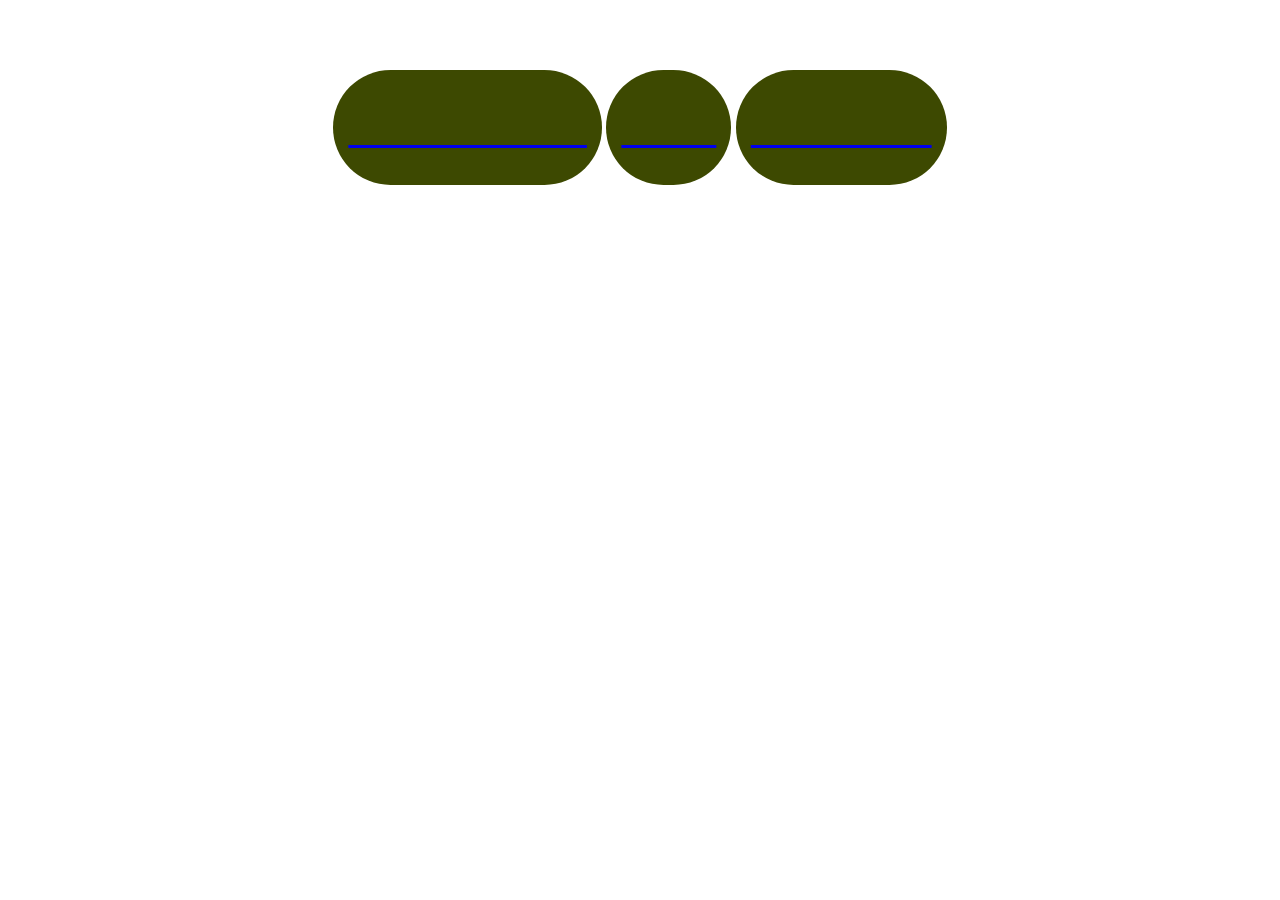
<file: index.html>
<!DOCTYPE html>
<html lang="en">
  <head>
    <meta charset="UTF-8" />
    <meta name="viewport" content="width=device-width, initial-scale=1.0" />
    <link rel="stylesheet" href="style.css" />
    <title>Forisa</title>
  </head>
  <body>
    <div class="bagian1">
      <div class="kolom">
        <div class="wrapper">
          <button>
            <a href="bootstrap/index.html"><h1>BOOTSTRAP</h1></a>
          </button>
          <button>
            <a href="midp/index.html"><h1>MIDP</h1></a>
          </button>
          <button>
            <a href="tailwind/index.html"><h1>TAILWIND</h1></a>
          </button>
        </div>
      </div>
    </div>
  </body>
</html>
</file>
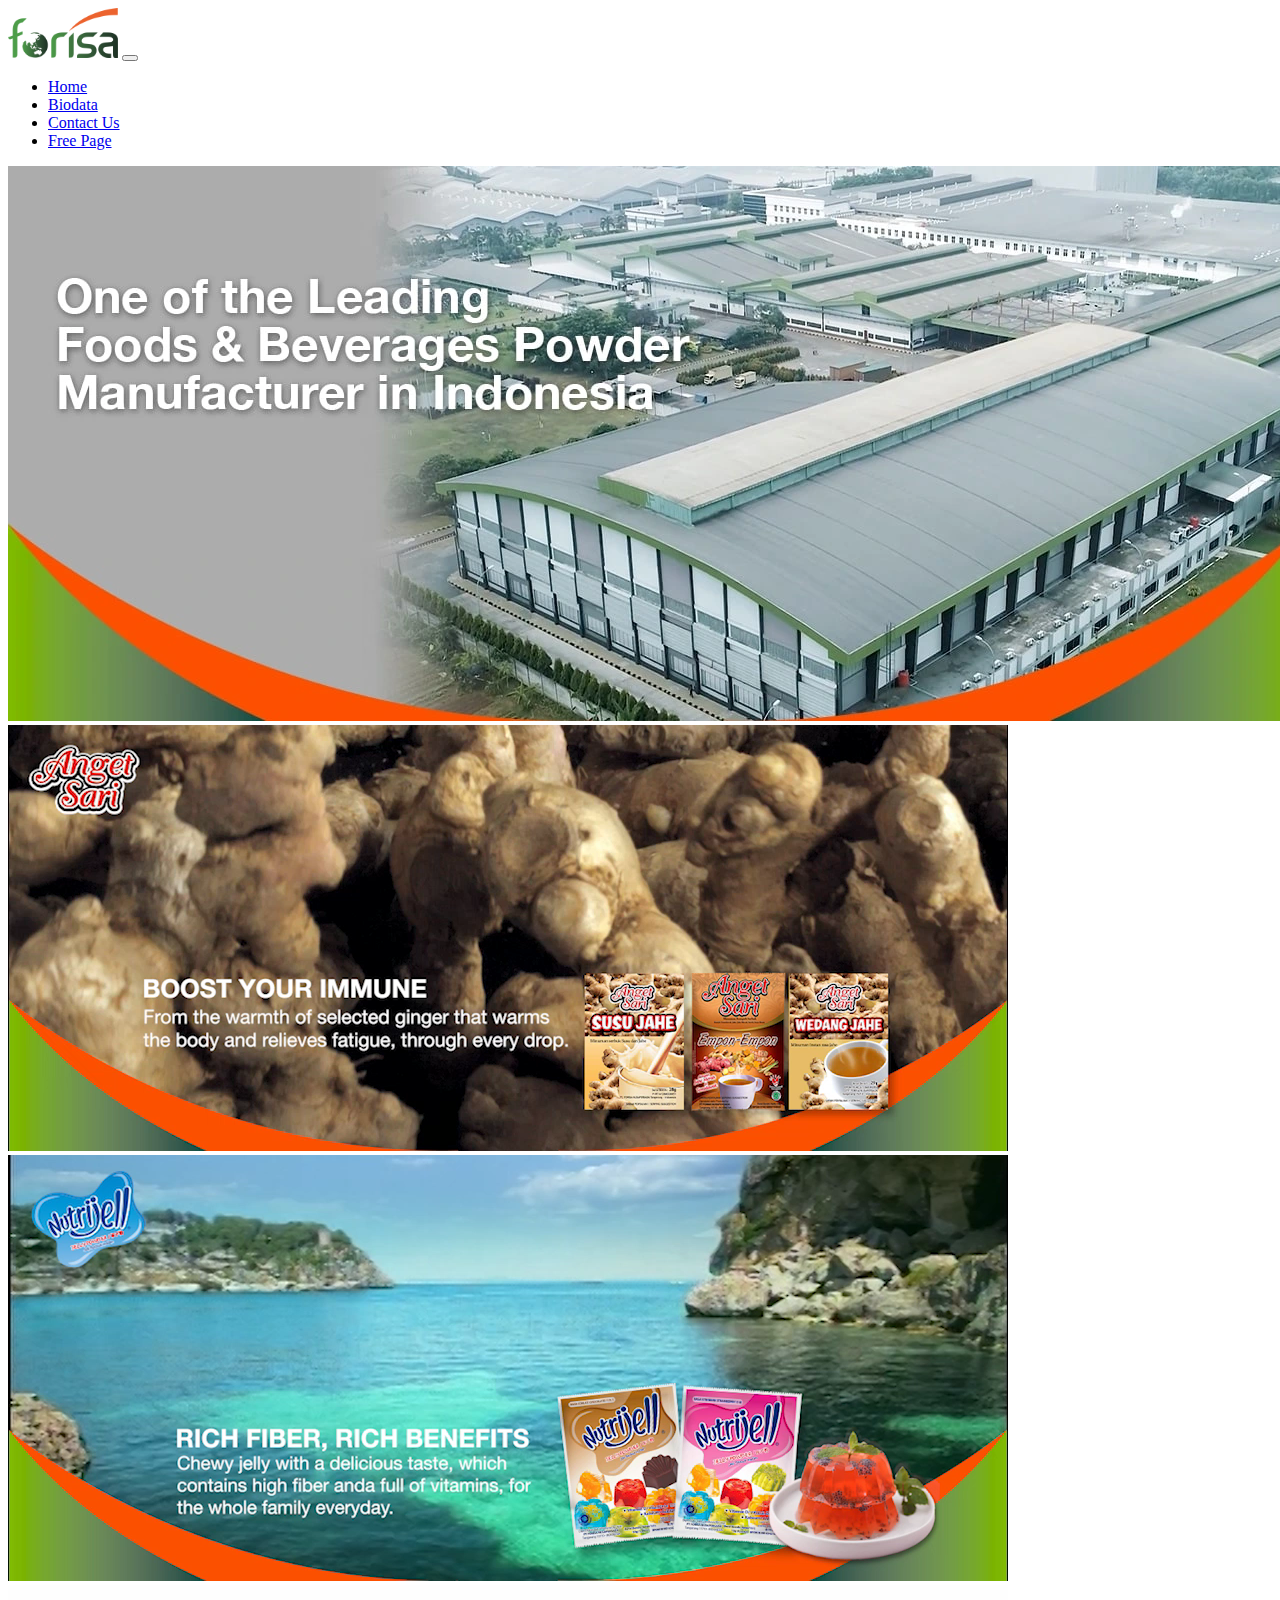
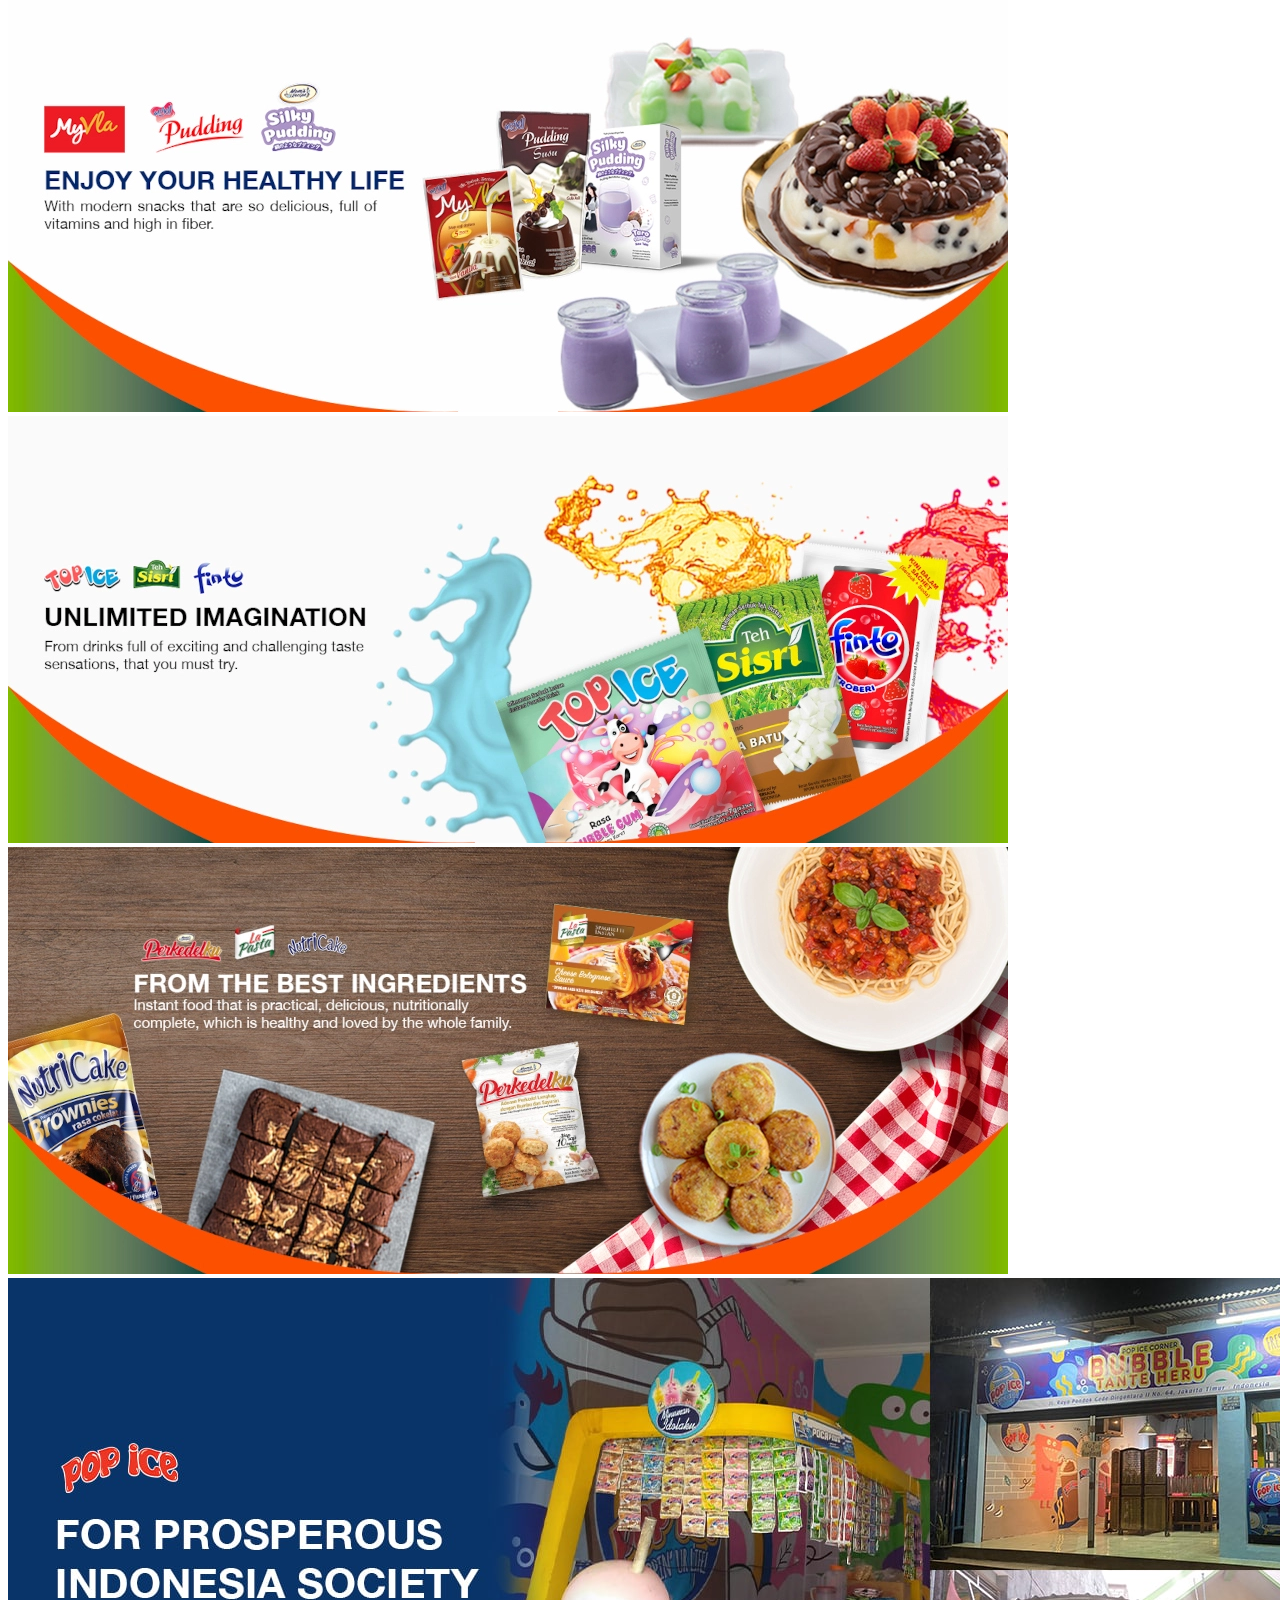
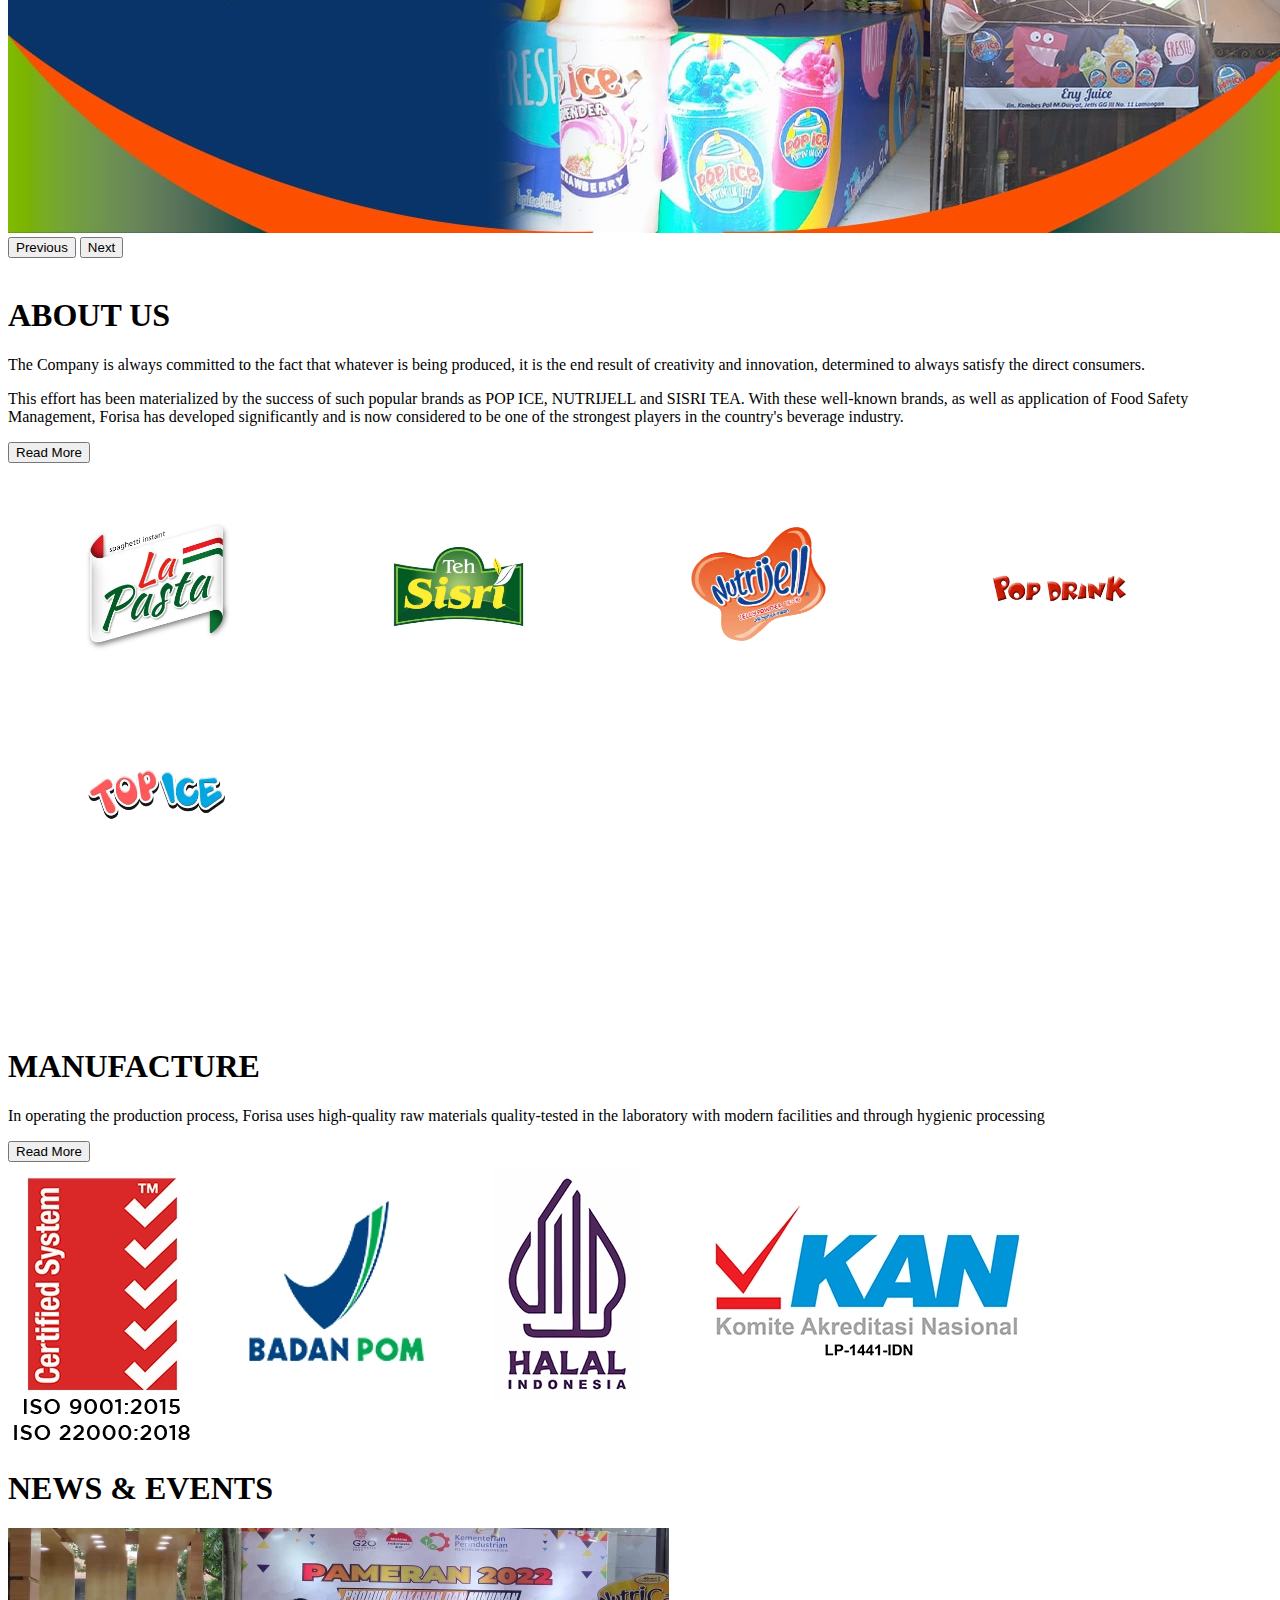
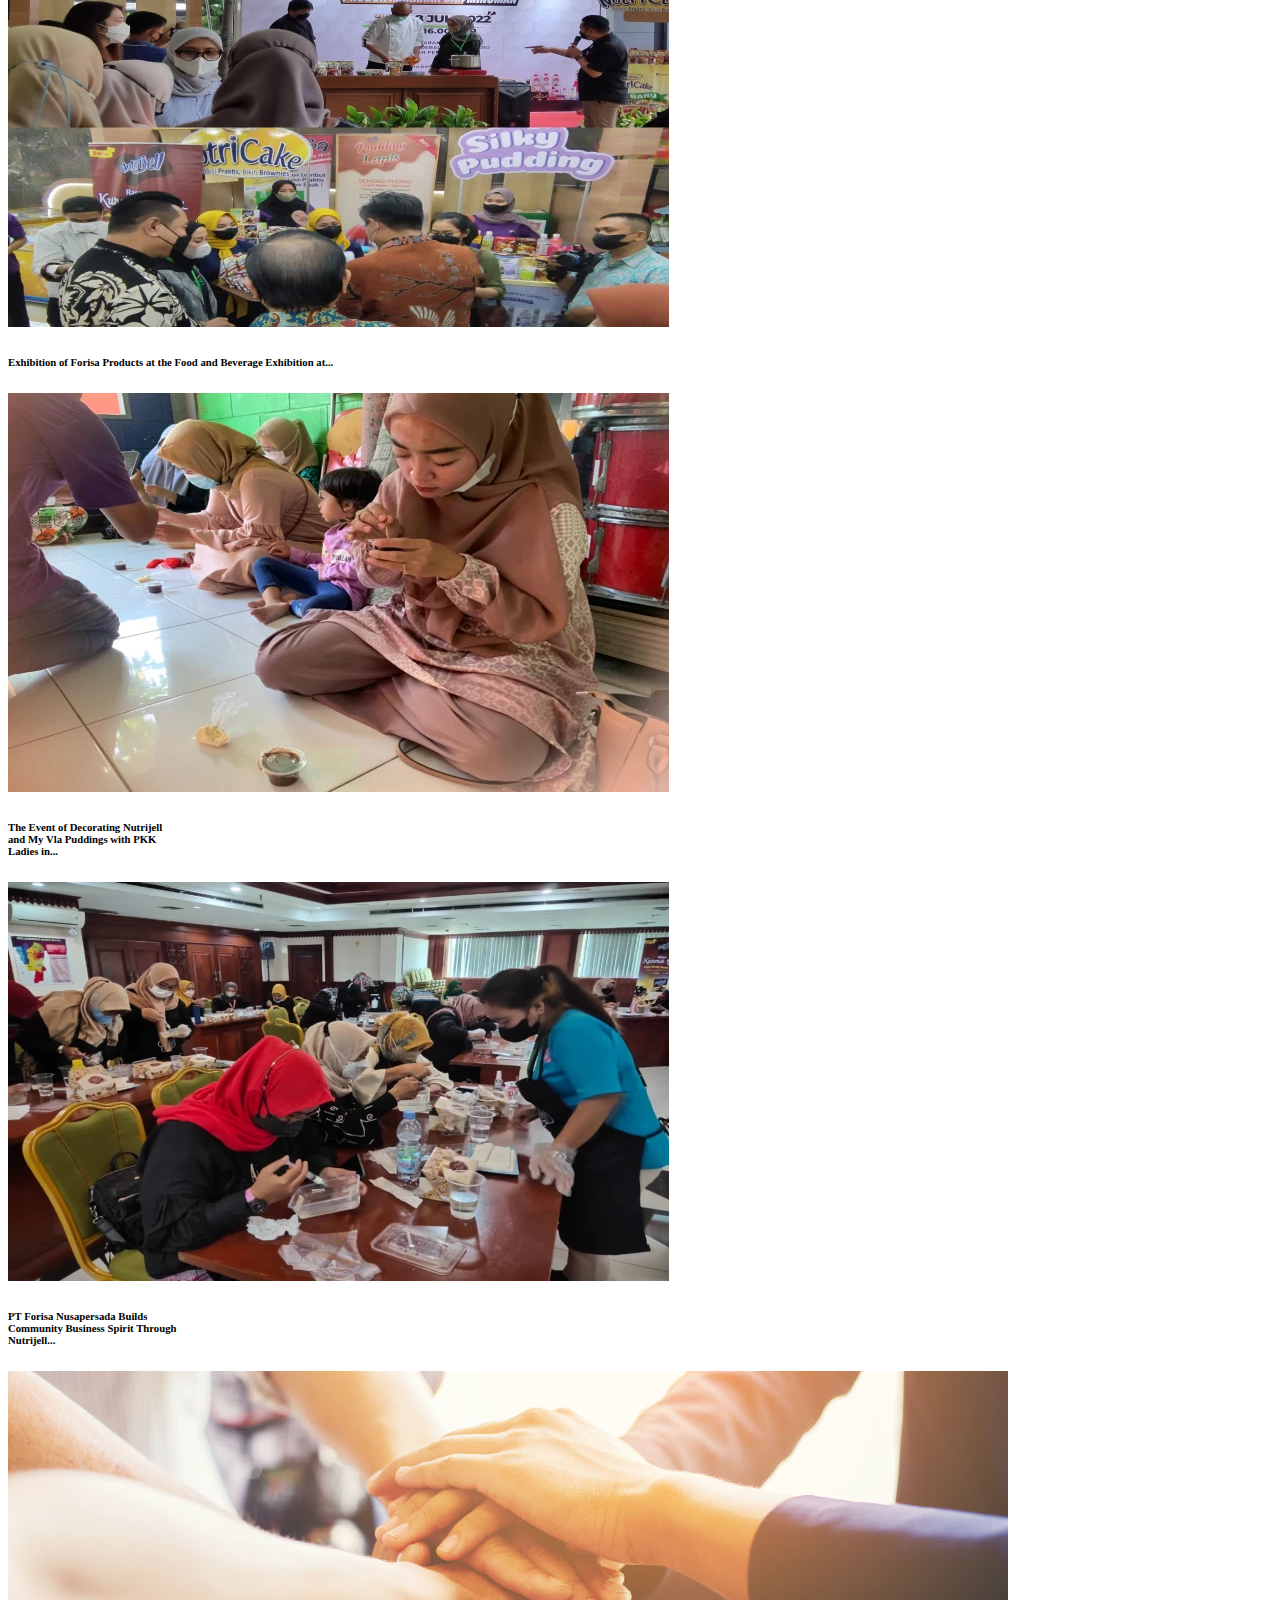
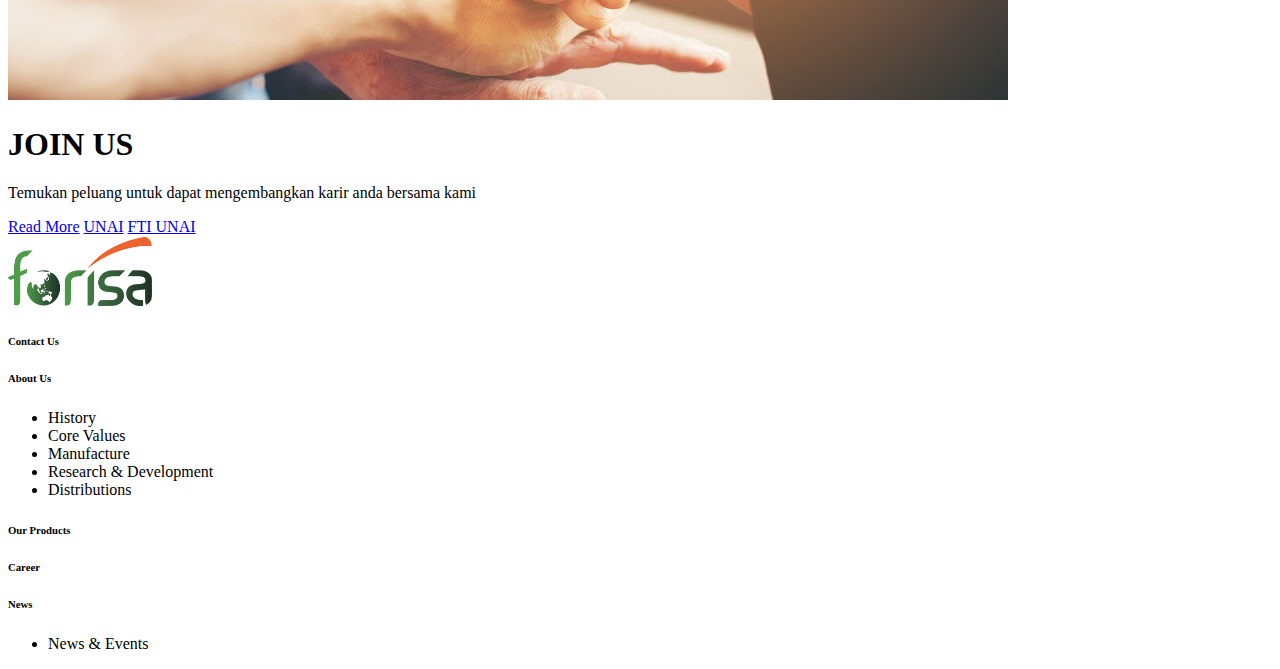
<file: bootstrap/index.html>
<!DOCTYPE html>
<html lang="en">

<head>
  <meta charset="UTF-8">

  <meta name="viewport" content="width=device-width, initial-scale=1.0">
  <title>Bootstrap</title>
  <link href="https://cdn.jsdelivr.net/npm/bootstrap@5.1.3/dist/css/bootstrap.min.css" rel="stylesheet"
    integrity="sha384-1BmE4kWBq78iYhFldvKuhfTAU6auU8tT94WrHftjDbrCEXSU1oBoqyl2QvZ6jIW3" crossorigin="anonymous">
  <link rel="stylesheet" href="style.css" </head>

<body>
  <nav class="navbar navbar-expand-lg navbar-light bg-light fixed-top">
    <div class="container">
      <nav class="flex items-center"></nav>
      <img src="images/forisa.png" alt="Logo" class="logo" width="110">
      <button class="navbar-toggler" type="button" data-bs-toggle="collapse" data-bs-target="#navbarSupportedContent"
        aria-controls="navbarSupportedContent" aria-expanded="false" aria-label="Toggle navigation">
        <span class="navbar-toggler-icon"></span>
      </button>
      <div class="collapse navbar-collapse" id="navbarSupportedContent">
        <ul class="navbar-nav ms-auto mb-2 mb-lg-0 d-flex gap-3 mx-auto">

          <li class="nav-item">
            <a class="nav-link overline" href="index.html">Home</a>
          </li>

          <li class="nav-item">
            <a class="nav-link" href="biodata.html">Biodata</a>
          </li>

          <li class="nav-item">
            <a class="nav-link" href="contact_us.html">Contact Us</a>
          </li>

          <li class="nav-item">
            <a class="nav-link" href="freepage.html">Free Page</a>
          </li>

        </ul>

      </div>
    </div>
  </nav>

  <div id="carouselExampleInterval" class="carousel slide" data-bs-ride="carousel">
    <div class="carousel-inner">
      <div class="carousel-item active" data-bs-interval="10000">
        <img src="images/1. part1perusahaan.webp" class="d-block w-100" alt="...">
      </div>
      <div class="carousel-item" data-bs-interval="2000">
        <video class="d-block w-100">
          <source src="images/2. part1angetsari.mp4" type="video/mp4">
        </video>
      </div>
      <div class="carousel-item">
        <video class="d-block w-100">
          <source src="images/3. part1nutrijell.mp4" type="video/mp4">
        </video>
      </div>
      <div class="carousel-item">
        <img src="images/4.  part1pudding.webp" class="d-block w-100" alt="...">
      </div>
      <div class="carousel-item">
        <img src="images/5. part1topice.webp" class="d-block w-100" alt="...">
      </div>
      <div class="carousel-item">
        <img src="images/6. part1nutricake.webp" class="d-block w-100" alt="...">
      </div>
      <div class="carousel-item">
        <img src="images/7. part1popice.jpg" class="d-block w-100" alt="...">
      </div>
    </div>
    <button class="carousel-control-prev" type="button" data-bs-target="#carouselExampleInterval" data-bs-slide="prev">
      <span class="carousel-control-prev-icon" aria-hidden="true"></span>
      <span class="visually-hidden">Previous</span>
    </button>
    <button class="carousel-control-next" type="button" data-bs-target="#carouselExampleInterval" data-bs-slide="next">
      <span class="carousel-control-next-icon" aria-hidden="true"></span>
      <span class="visually-hidden">Next</span>
    </button>
  </div>

  <!------- ABOUT US ------->

  <section id="about" class="about-section-padding">
    <div class="container">
      <div class="row">
        <div class="col-lg-4 col-md-12 col-12">
          <div>
            <img>
          </div>
        </div>
        <div class="col-lg-10 col-md-12 col-12 ps-lg-5 mt-md-5-5">
          <h1 class="text-center">ABOUT US</h1>
          <p class="text-center">
            The Company is always committed to the fact that whatever is being produced, it is the end result of
            creativity and innovation, determined to always satisfy the direct consumers.
          </p>
          <p class="text-center">
            This effort has been materialized by the success of such popular brands as POP ICE, NUTRIJELL and
            SISRI TEA. With these well-known brands, as well as application of Food Safety Management, Forisa
            has developed significantly and is now considered to be one of the strongest players in the
            country's beverage industry.
          </p>
          <div class="d-grid justify-content-center">
            <button type="button" class="btn btn-success rounded-pill text-center">Read More</button>
          </div>
        </div>
      </div>
    </div>
  </section>




  <!------- MERK ------->

  <!-- <section id="brands" class="brands-padding">
        <div class="container">
          <div class="row justify-content-center">
              <div class="col-md-6"> -->
  <div id="carouselExampleInterval" class="carousel slide" data-bs-ride="carousel"></div>
  <div class="carousel-inner">
    <div class="carousel-item active" data-bs-interval="10000"></div>
    <div class="d-flex justify-content-between flex-wrap">
      <img src="images/Logo-La Pasta.webp" alt="merek" class="merek img-fluid">
      <img src="images/Logo Sisri.webp" alt="merek" class="merek img-fluid">
      <img src="images/Logo Nutrijell.webp" alt="merek" class="merek img-fluid">
      <img src="images/Logo PopDrink.webp" alt="merek" class="merek img-fluid">
      <img src="images/Logo TopIce.webp" alt="merek" class="merek img-fluid">
      <style>
        /* Gaya tambahan */
        .merek {
          width: 151px;
          height: 151px;
          margin: 50px 73px 0 73px;
          /* Properti lain sesuai kebutuhan */
        }
      </style>
    </div>
  </div>



  <div class="container-fluid p-0">
    <div class="position-relative">
      <video autoplay muted loop style="filter: brightness(70%)"
        poster="https://www.forisa.co.id/video/manufacture.webp" class="w-100">
        <source src="https://www.forisa.co.id/video/manufacture.mp4" type="video/mp4" />
      </video>
      <h1
        class="text-white display-5 sm:text-lg lg:text-xl position-absolute top-0 start-0 end-0 px-5 mt-5 text-center">
        MANUFACTURE</h1>
      <p class="text-white sm:text-base lg:text-lg position-absolute top-50 start-0 end-0 px-5 mb-0 text-center">In
        operating the production process, Forisa uses high-quality raw materials quality-tested in the laboratory with
        modern facilities and through hygienic processing</p>
      <div class="position-absolute bottom-0 start-50 translate-middle-x mb-5">
        <a href="#">
          <button type="button" class="btn btn-success rounded-pill text-center">Read More</button>
        </a>
      </div>
    </div>
  </div>

  <div class="mt-5">
    <div class="text-center">
      <img src="images/certificate_home.webp" class="img-fluid">
    </div>
  </div>

  <div class="mt-5 text-center">
    <h1 class="display-4">NEWS & EVENTS</h1>
</div>

<div class="d-flex justify-content-center mx-auto">
    <div class="d-md-flex justify-content-between max-width-lg gap-4 md-gap-8 md-px-8 py-4">
        <div class="box tempat1- border border-dark rounded-top">
            <img src="images/box1.webp" class="img-fluid rounded-top">
            <h6 class="h-32 md-h-24 lg-h-28 xl-h-32 text-center font-weight-bold py-7 p-3">Exhibition of Forisa Products at the Food and Beverage Exhibition at...</h6>
        </div>
        <div class="box tempat2- border border-dark rounded-top">
            <img src="images/box2.webp" class="img-fluid rounded-top">
            <h6 class="h-32 md-h-24 lg-h-28 xl-h-32 text-center font-weight-bold py-7 p-3">The Event of Decorating Nutrijell <br> and My Vla Puddings with PKK <br> Ladies in...</h6>
        </div>
        <div class="box tempat3- border border-dark rounded-top">
            <img src="images/box3.webp" class="img-fluid rounded-top">
            <h6 class="h-32 md-h-24 lg-h-28 xl-h-32 text-center font-weight-bold py-7 p-3">PT Forisa Nusapersada Builds <br> Community Business Spirit Through <br> Nutrijell...</h6>
        </div>
    </div>
</div>

<div class="mt-5 position-relative">
  <img class="w-100" src="images/hands-joined-by-team.jpg" alt="Background Image">
  <div class="position-absolute top-50 start-50 text-white translate-middle text-center bg-opacity-90 rounded-lg p-5 w-75">
      <h1 class="font-weight-bold mb-5 display-4">JOIN US</h1>
      <p class="mb-4 fs-5">
          Temukan peluang untuk dapat mengembangkan karir anda bersama kami
      </p>
      <a href="https://careers.forisa.co.id/" class="btn btn-success rounded-pill text-center" target="_blank">Read More</a>
      <a href="https://unai.edu/" class="btn btn-light rounded-pill text-success text-center" target="_blank">UNAI</a>
      <a href="https://fti.unai.edu/" class="btn btn-light rounded-pill text-success text-center" target="_blank">FTI UNAI</a>
  </div>
</div>











  <!-- FOOTER -->
  <footer class="bg-success py-5">
    <div class="container">
      <div class="row text-white text-center">
        <div class="col-md-2">
          <img src="images/forisa.png" alt="Forisa" class="img-fluid bg-white p-2 d-block"
            style="height: 50px; width: 144px; height: 70px; border-radius: 10px;">
        </div>
        <div class="col-md-2">
          <h6 class="font-weight-bold mb-3">Contact Us</h6>
        </div>
        <div class="col-md-2">
          <h6 class="font-weight-bold mb-3">About Us</h6>
          <ul class="list-unstyled">
            <li>History</li>
            <li>Core Values</li>
            <li>Manufacture</li>
            <li>Research & Development</li>
            <li>Distributions</li>
          </ul>
        </div>
        <div class="col-md-2">
          <h6 class="font-weight-bold mb-3">Our Products</h6>
        </div>
        <div class="col-md-2">
          <h6 class="font-weight-bold mb-3">Career</h6>
        </div>
        <div class="col-md-2">
          <h6 class="font-weight-bold mb-3">News</h6>
          <ul class="list-unstyled">
            <li>News & Events</li>
          </ul>
        </div>
      </div>
    </div>
  </footer>



  <div class="carousel-item" data-bs-interval="2000">

  </div>
  <!-- </div>
          </div>
      </div> -->
  <!-- </section> -->





  <script src="https://cdn.jsdelivr.net/npm/bootstrap@5.1.3/dist/js/bootstrap.bundle.min.js"
    integrity="sha384-ka7Sk0Gln4gmtz2MlQnikT1wXgYsOg+OMhuP+IlRH9sENBO0LRn5q+8nbTov4+1p"
    crossorigin="anonymous"></script>

</body>

</html>
</file>
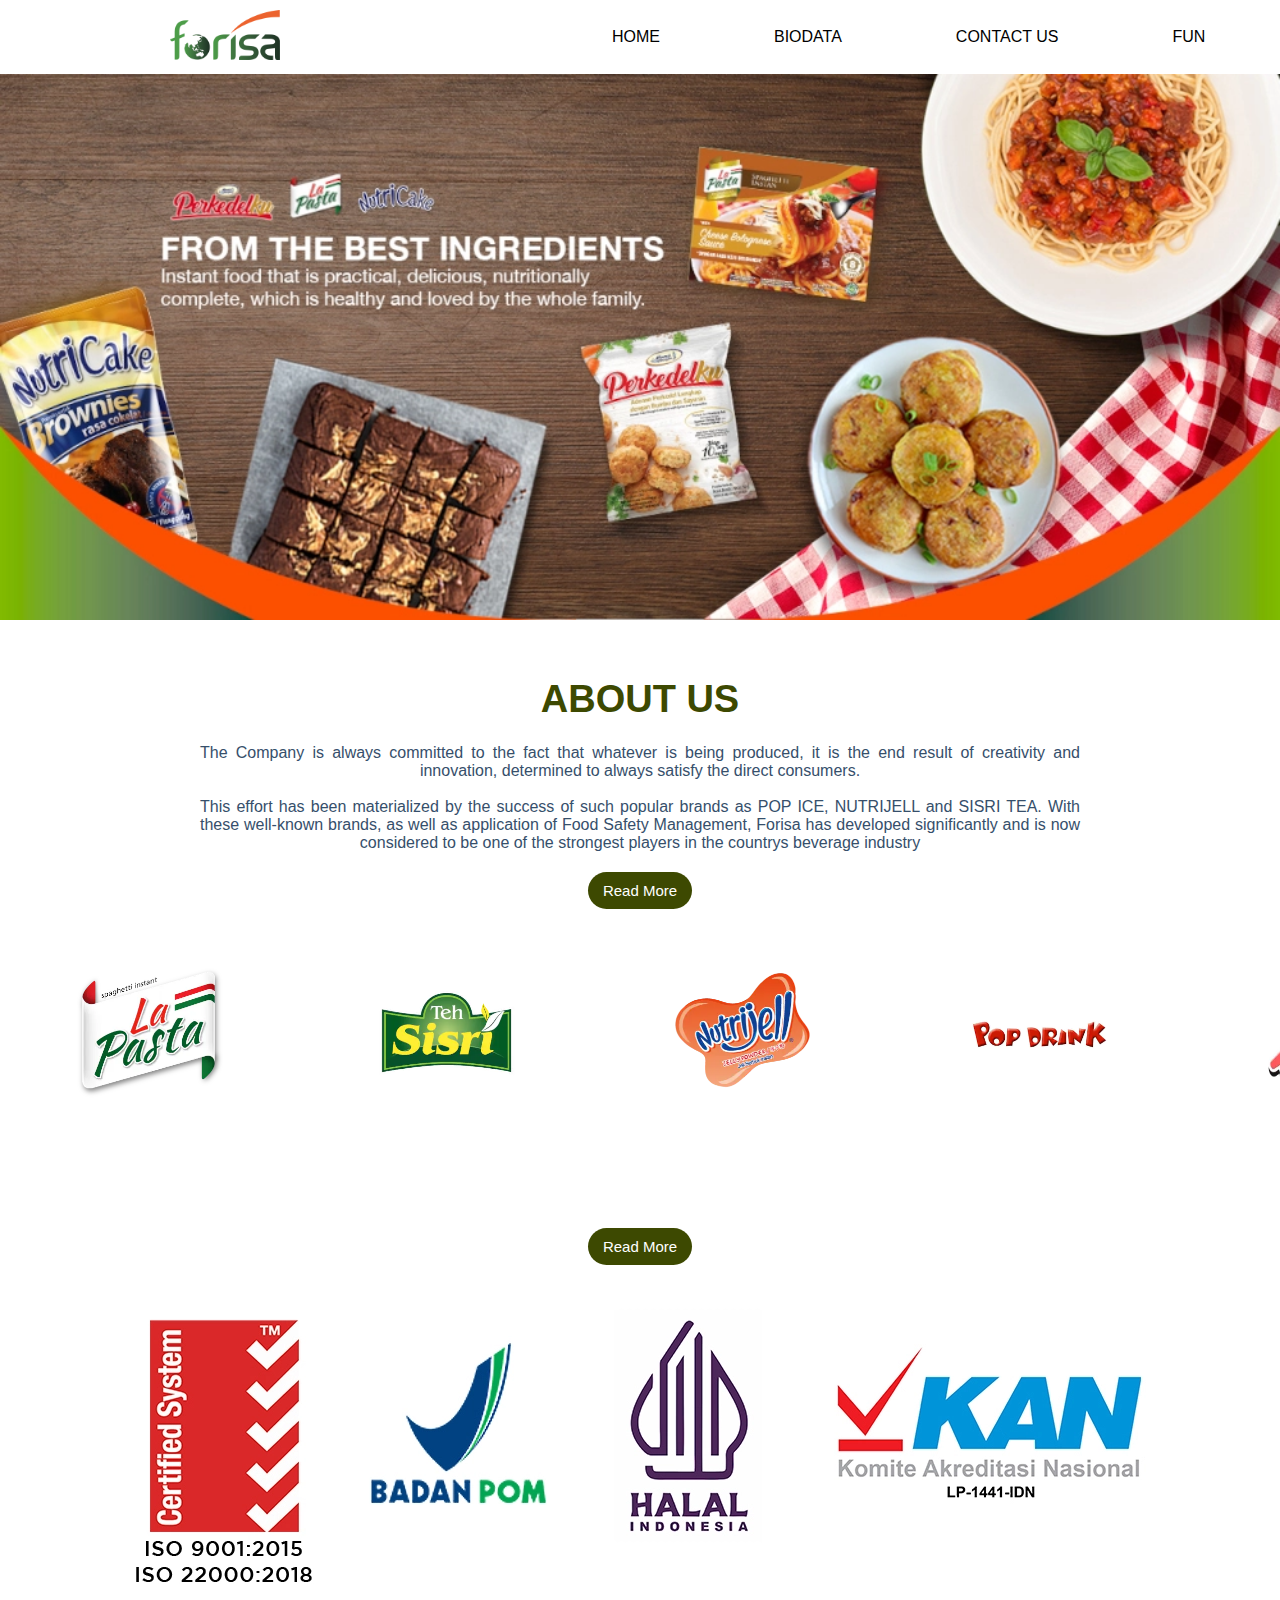
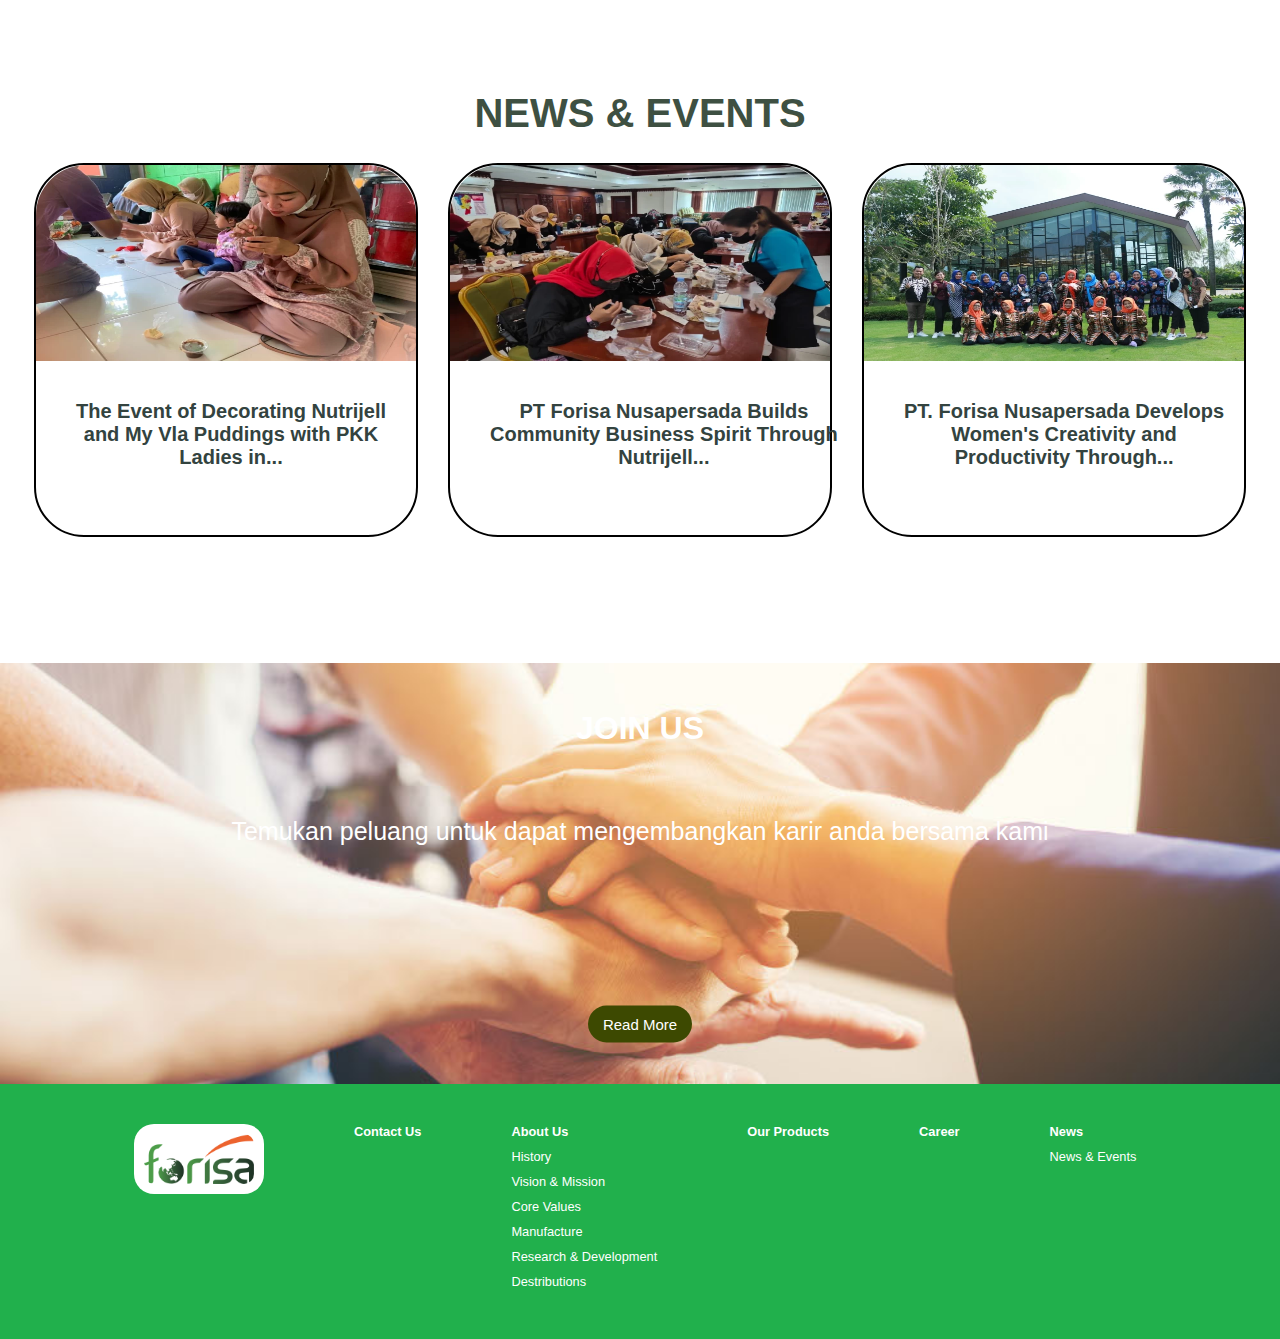
<file: midp/index.html>
<!DOCTYPE html>
<html lang="en">
<head>
    <meta charset="UTF-8">
    <meta name="viewport" content="width=device-width, initial-scale=1.0">
    <link rel="stylesheet" href="style.css">
    <title>Forisa</title>
</head>
<body>
    <header class="navbar">
       <div class="logo-m">
        <img src="images/forisa.png" alt="Logo" class="logo">
    </div>
    <div class="tulisan">
        <nav class="nav-links">
            <a href="index.html">HOME</a>
            <a href="biodata.html">BIODATA</a>
            <a href="contact_us.html">CONTACT US</a>
            <a href="fun.html">FUN</a>
        </nav>
    </div>
    </header>


    <div class="bagian1">
    <img class="wide-image" width="100%" src="./PT Forisa Nusapersada_files/04-Food-Bahasa-Inggris.webp" >
    <div class="kolom">
        <div class="wrapper">
        <h1>ABOUT US</h1>
        <p class="deskripsi">
            The Company is always committed to the fact that whatever is being produced, it is the end result of creativity
                                and innovation, determined to always satisfy the direct consumers.</p>
                                <br>
        <p class="deskripsi">
            This effort has been materialized by the success of such popular brands as POP ICE, NUTRIJELL and SISRI TEA. With these well-known brands, as well as application of Food Safety Management, Forisa has developed significantly and is now considered to be one of the strongest players in the countrys beverage industry</p> 
        <p><button>Read More</button></p>         
    </div>

    <div class="merek-m">
        <img src="images/Logo-La Pasta.webp" alt="merek" class="merek">
        <img src="images/Logo-Sisri.webp" alt="merek" class="merek">
        <img src="images/Logo-Nutrijell.webp" alt="merek" class="merek">
        <img src="images/Logo-Pop-Drink.webp" alt="merek" class="merek">
        <img src="images/Logo-Top-Ice2.webp" alt="merek" class="merek"> 
    </div>
    
    <div class="text-center">
        <video autoplay muted loop style="filter: brightness(70%)" poster="https://www.forisa.co.id/video/manufacture.webp">
            <source src="https://www.forisa.co.id/video/manufacture.mp4" type="video/mp4" />
        </video>
        <h1 class="text-white header-manufacture">MANUFACTURE</h1>
        <p class="text-white text-manufacture">
            In operating the production process, Forisa uses a high quality raw material with quality-tested in the 
                                laboratory which has modern facilities and also through hygienic processing
        </p>
        <a href="https://www.forisa.co.id/about_us/manufacture" class="link-manufacture">
            <button class="btn fc-bgcolor btn-radius btn-small text-white">Read More</button>
        </a>
    </div>

    <div class="perusahaan">
        <div class="mt-5">
            <div class="text-center">
                <img src="images/certificate_home.webp">
            </div>
        </div>
    </div>


    <div class="row-4">
        <div class="berita">
          <h1>NEWS & EVENTS</h1>
      </div>


    <div class="container">
        <div class="box tempat- bagian-1">
            <img src="images/62ec73a6b11c8.webp" class="gambar2">
          <h6 >The Event of Decorating Nutrijell<br> and My Vla Puddings with PKK<br> Ladies in...</h6>
        </div>
        <div class="box tempat- bagain-2">
            <img src="images/62f315dc61594.webp" class="gambar2" >
          <h6>PT Forisa Nusapersada Builds<br> Community Business Spirit Through <br>Nutrijell...</h6>
        </div>
        <div class="box tempat- bagian-3">
            <img src="images/62f4d07a258cf.webp" class="gambar2" >
          <h6>PT. Forisa Nusapersada Develops<br> Women's Creativity and<br> Productivity Through...</h6>
        </div>
      </div>
    </div>

    <div class="gambar-2">
        <div class="text-center">
          <img class="gambar-m" src="./PT Forisa Nusapersada_files/hands-joined-by-team.jpg">
          <div class="text-overlay">
            <h1 class="text-white header-join" style="font-weight: bold; font-size: 4z0px;">JOIN US</h1>
            <p class="text-white text-join" style="margin-bottom: 150px; margin-top: 70px; font-size: 25px;">
              Temukan peluang untuk dapat mengembangkan karir anda bersama kami
            </p>
            <a href="https://careers.forisa.co.id/" class="link-join" target="_blank">
              <button class="btn fc-bgcolor btn-radius btn-small text-white">Read More</button>
            </a>
          </div>
        </div>
      </div>



      <footer>
        <div class="footer-bawah">
           <div class="logo-bawah-footer">
                <ul>
                    <li><img src="images/forisa.png" alt=""></li>
                </ul>
           </div>
        
           <div class="logo-bawah-footer">
                <ul>
                    <li style="font-weight: bold; margin-bottom: 10px;">Contact Us</li>
                </ul>
           </div>
        
           <div class="logo-bawah-footer">
                <ul>
                    <li style="font-weight: bold; margin-bottom: 10px;">About Us</li>
                    <li>History</li>
                    <li>Vision & Mission</li>
                    <li>Core Values</li>
                    <li>Manufacture</li>
                    <li>Research & Development</li>
                    <li>Destributions</li>
                </ul>
           </div>
        
           <div class="logo-bawah-footer">
                <ul>
                    <li style="font-weight: bold; margin-bottom: 10px;">Our Products</li>
                </ul>
           </div>
        
           <div class="logo-bawah-footer">
                <ul>
                    <li style="font-weight: bold; margin-bottom: 10px;">Career</li>
                </ul>
           </div>
        
           <div class="logo-bawah-footer">
                <ul>
                    <li style="font-weight: bold; margin-bottom: 10px;">News</li>
                    <li>News & Events</li>
                </ul>
           </div>
        
         </div>
      
      </footer>
      



</body>
</html>
</file>
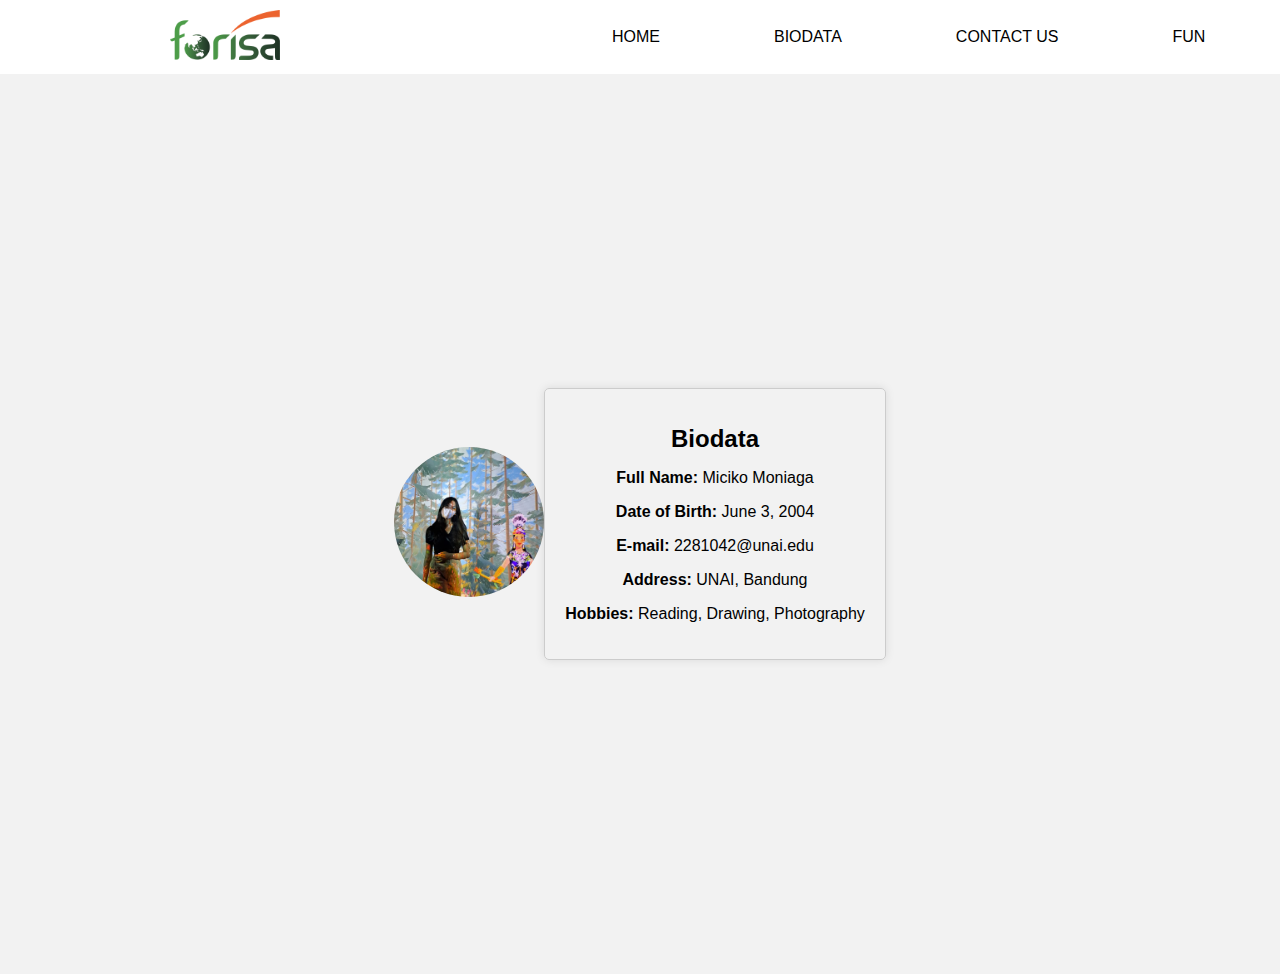
<file: biodata.html>
<!DOCTYPE html>
<html lang="en">
<head>
    <meta charset="UTF-8">
    <meta name="viewport" content="width=device-width, initial-scale=1.0">
    <link rel="stylesheet" href="biodata.css">
    <title>My Biodata</title>
</head>
<body>
    <header class="navbar">
        <div class="logo-m">
         <img src="images/forisa.png" alt="Logo" class="logo">
     </div>
     <div class="tulisan">
         <nav class="nav-links">
             <a href="index.html">HOME</a>
             <a href="biodata.html">BIODATA</a>
             <a href="contact_us.html">CONTACT US</a>
             <a href="fun.html">FUN</a>
         </nav>
     </div>
     </header>

    <div class="container">
        <div class="profile">
            <img src="images/photos.jpeg" alt="MyPhoto">
        </div>
        <div class="info">
            <h1>Biodata</h1>
            <p><strong>Full Name:</strong> Miciko Moniaga</p>
            <p><strong>Date of Birth:</strong> June 3, 2004</p>
            <p><strong>E-mail:</strong> 2281042@unai.edu</p>
            <p><strong>Address:</strong> UNAI, Bandung</p>
            <p><strong>Hobbies:</strong> Reading, Drawing, Photography</p>
        </div>
    </div>
</body>
</html>
</file>
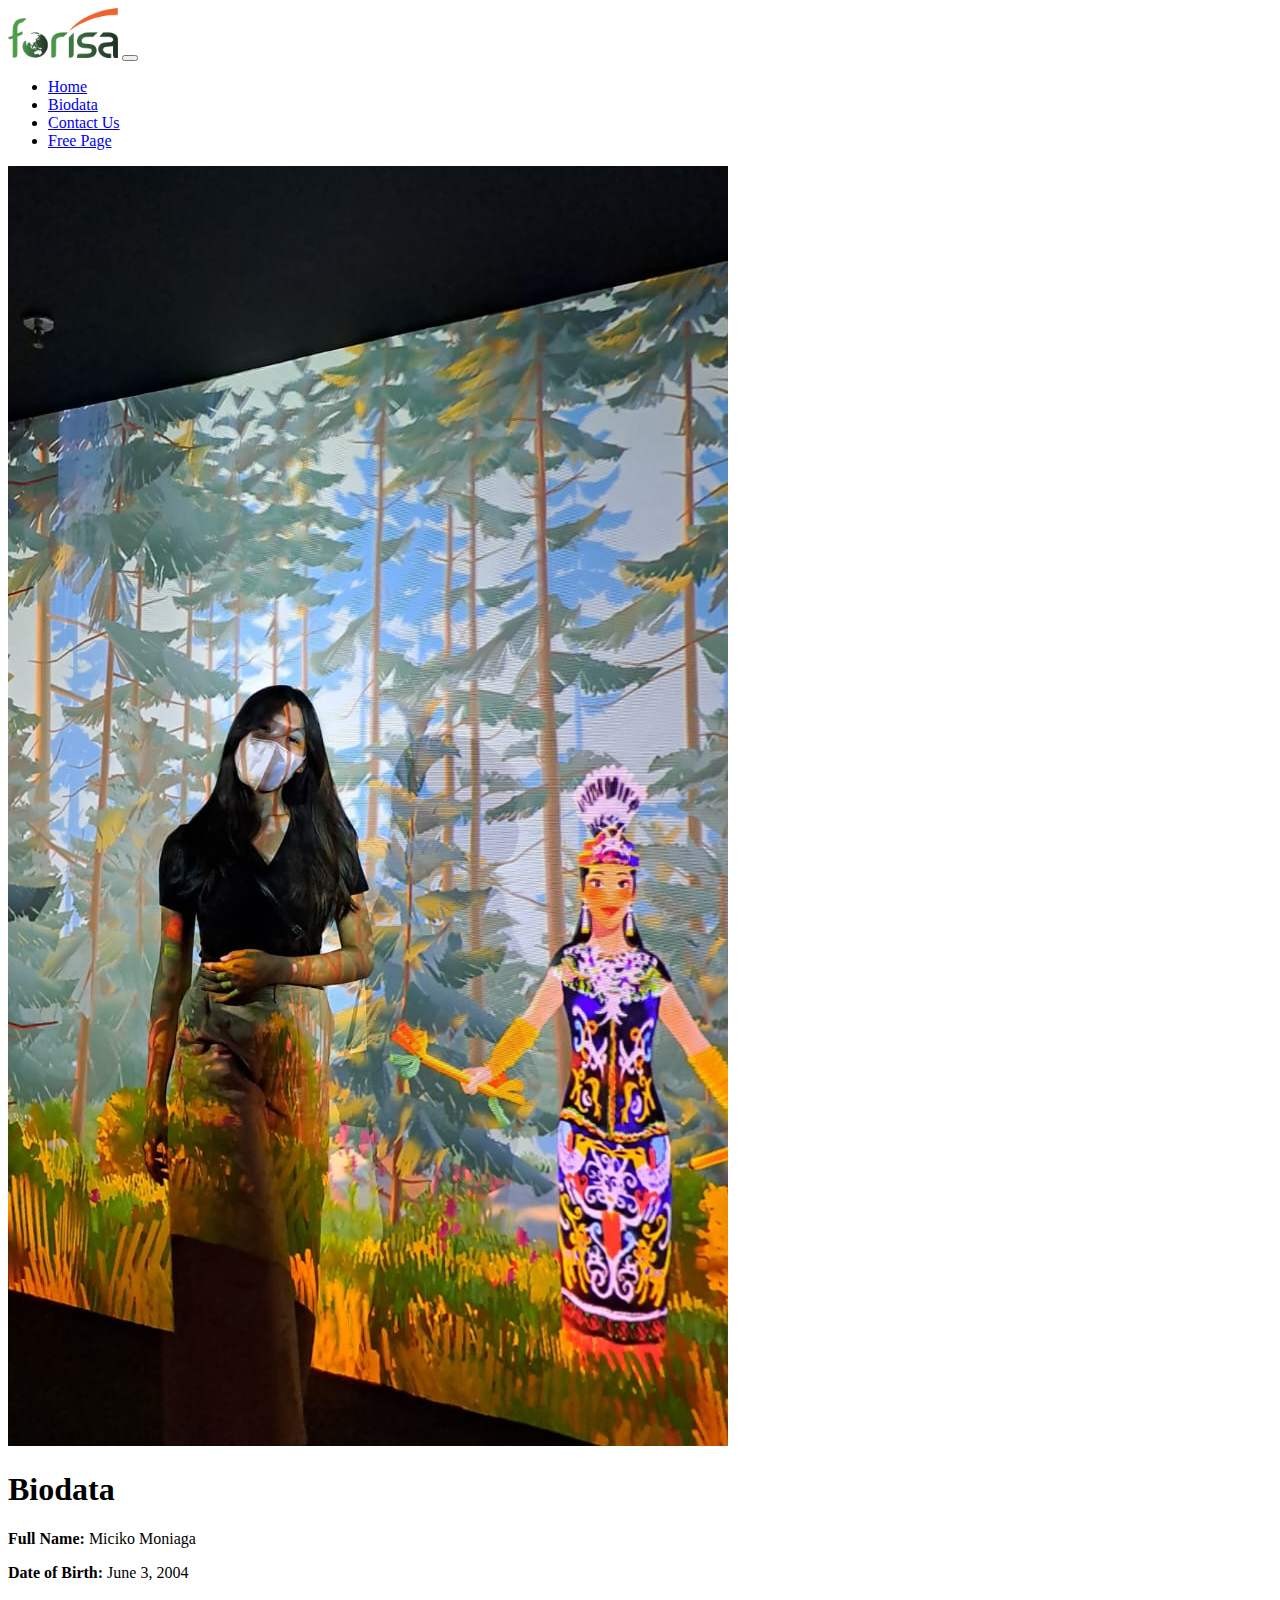
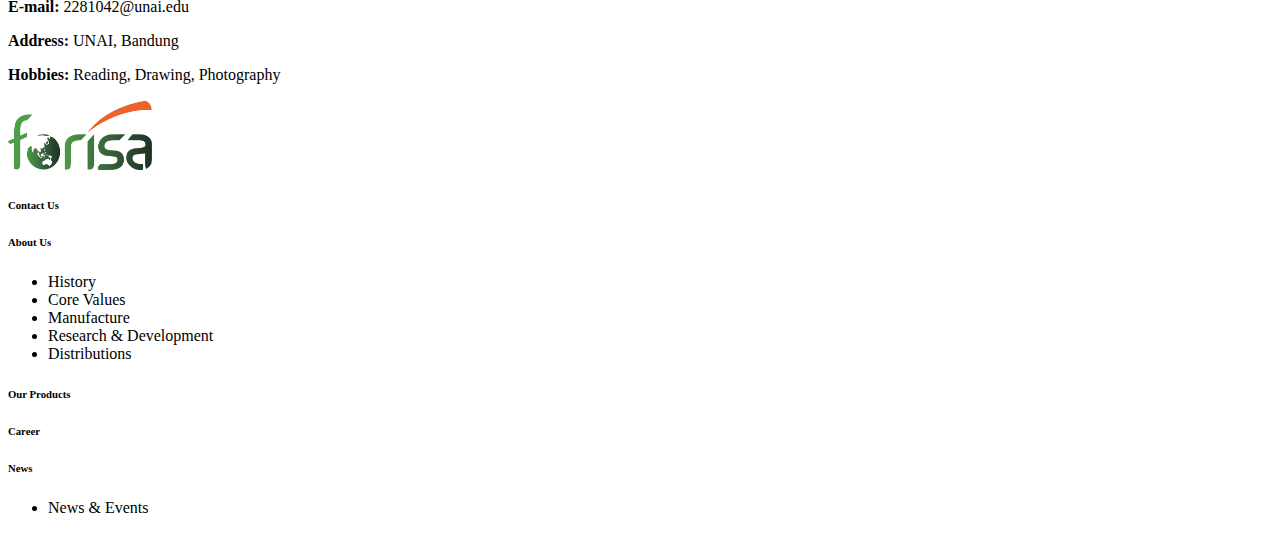
<file: bootstrap/biodata.html>
<!DOCTYPE html>
<html lang="en">

<head>
  <meta charset="UTF-8">

  <meta name="viewport" content="width=device-width, initial-scale=1.0">
  <title>Bootstrap</title>
  <link href="https://cdn.jsdelivr.net/npm/bootstrap@5.1.3/dist/css/bootstrap.min.css" rel="stylesheet"
    integrity="sha384-1BmE4kWBq78iYhFldvKuhfTAU6auU8tT94WrHftjDbrCEXSU1oBoqyl2QvZ6jIW3" crossorigin="anonymous">
  <link rel="stylesheet" href="style.css" </head>

<body>
  <nav class="navbar navbar-expand-lg navbar-light bg-light fixed-top">
    <div class="container">
      <nav class="flex items-center"></nav>
      <img src="images/forisa.png" alt="Logo" class="logo" width="110">
      <button class="navbar-toggler" type="button" data-bs-toggle="collapse" data-bs-target="#navbarSupportedContent"
        aria-controls="navbarSupportedContent" aria-expanded="false" aria-label="Toggle navigation">
        <span class="navbar-toggler-icon"></span>
      </button>
      <div class="collapse navbar-collapse" id="navbarSupportedContent">
        <ul class="navbar-nav ms-auto mb-2 mb-lg-0 d-flex gap-3 mx-auto">

          <li class="nav-item">
            <a class="nav-link overline" href="index.html">Home</a>
          </li>

          <li class="nav-item">
            <a class="nav-link" href="biodata.html">Biodata</a>
          </li>

          <li class="nav-item">
            <a class="nav-link" href="contact_us.html">Contact Us</a>
          </li>

          <li class="nav-item">
            <a class="nav-link" href="freepage.html">Free Page</a>
          </li>

        </ul>

      </div>
    </div>
  </nav>

  <div class="container mt-5 py-5">
    <div class="d-flex justify-content-center">
        <div class="profile">
            <img src="images/photos.jpeg" alt="MyPhoto" class="mt-12 h-25 rounded-top">
        </div>
        <div class="py-10 ms-0 bg-white py-5 mt-5">
            <h1 class="text-xl font-bold mb-4">Biodata</h1>
            <p><strong>Full Name:</strong> Miciko Moniaga</p>
            <p><strong>Date of Birth:</strong> June 3, 2004</p>
            <p><strong>E-mail:</strong> 2281042@unai.edu</p>
            <p><strong>Address:</strong> UNAI, Bandung</p>
            <p><strong>Hobbies:</strong> Reading, Drawing, Photography</p>
        </div>
    </div>
</div>


   <!-- FOOTER -->
  <footer class="bg-success py-5">
    <div class="container">
      <div class="row text-white text-center">
        <div class="col-md-2">
          <img src="images/forisa.png" alt="Forisa" class="img-fluid bg-white p-2 d-block"
            style="height: 50px; width: 144px; height: 70px; border-radius: 10px;">
        </div>
        <div class="col-md-2">
          <h6 class="font-weight-bold mb-3">Contact Us</h6>
        </div>
        <div class="col-md-2">
          <h6 class="font-weight-bold mb-3">About Us</h6>
          <ul class="list-unstyled">
            <li>History</li>
            <li>Core Values</li>
            <li>Manufacture</li>
            <li>Research & Development</li>
            <li>Distributions</li>
          </ul>
        </div>
        <div class="col-md-2">
          <h6 class="font-weight-bold mb-3">Our Products</h6>
        </div>
        <div class="col-md-2">
          <h6 class="font-weight-bold mb-3">Career</h6>
        </div>
        <div class="col-md-2">
          <h6 class="font-weight-bold mb-3">News</h6>
          <ul class="list-unstyled">
            <li>News & Events</li>
          </ul>
        </div>
      </div>
    </div>
  </footer>



  <div class="carousel-item" data-bs-interval="2000">

  </div>
  <!-- </div>
          </div>
      </div> -->
  <!-- </section> -->





  <script src="https://cdn.jsdelivr.net/npm/bootstrap@5.1.3/dist/js/bootstrap.bundle.min.js"
    integrity="sha384-ka7Sk0Gln4gmtz2MlQnikT1wXgYsOg+OMhuP+IlRH9sENBO0LRn5q+8nbTov4+1p"
    crossorigin="anonymous"></script>

</body>

</html>
</file>
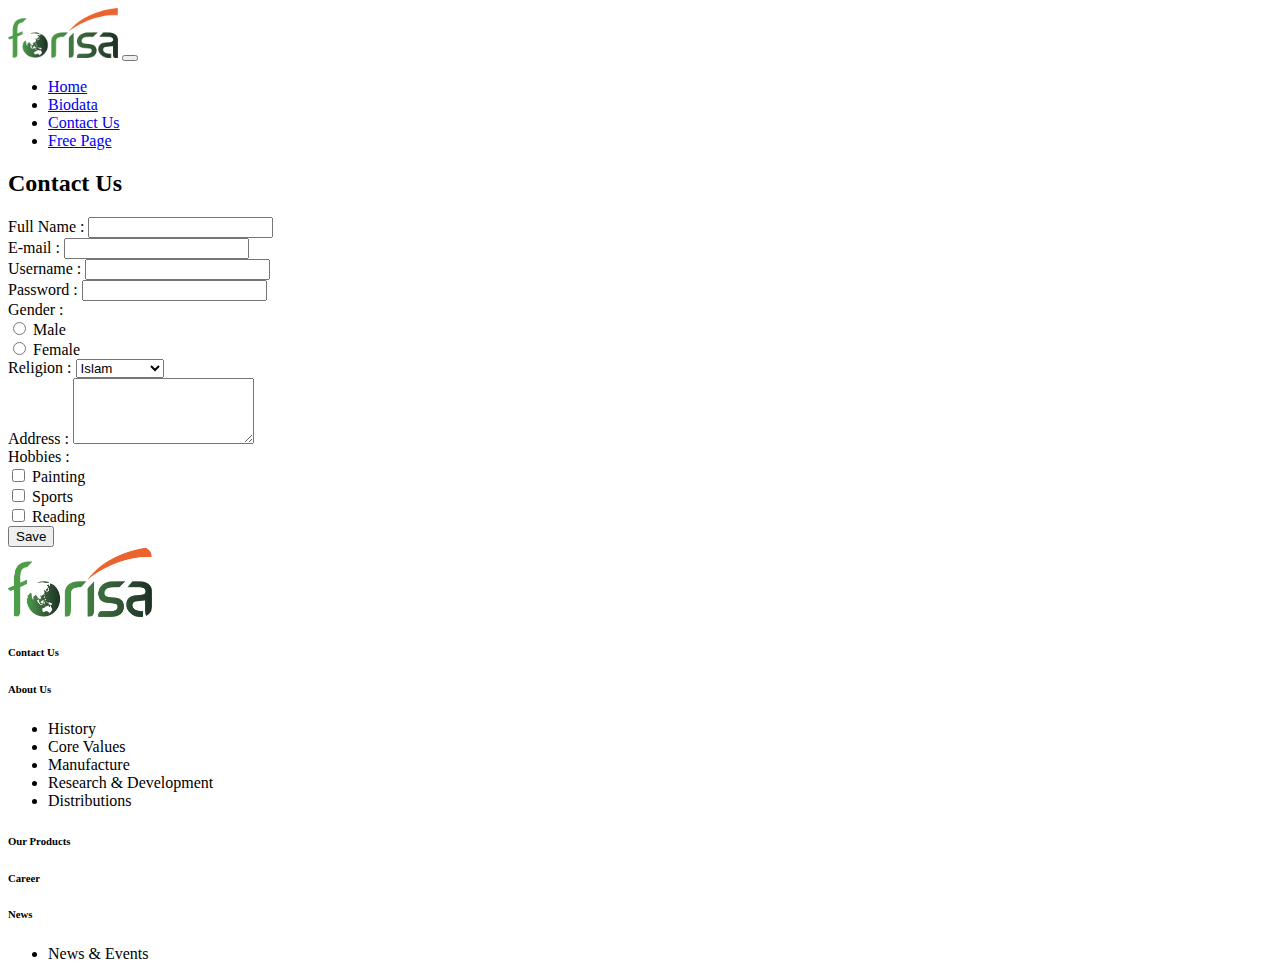
<file: bootstrap/contact_us.html>
<!DOCTYPE html>
<html lang="en">

<head>
  <meta charset="UTF-8">

  <meta name="viewport" content="width=device-width, initial-scale=1.0">
  <title>Bootstrap</title>
  <link href="https://cdn.jsdelivr.net/npm/bootstrap@5.1.3/dist/css/bootstrap.min.css" rel="stylesheet"
    integrity="sha384-1BmE4kWBq78iYhFldvKuhfTAU6auU8tT94WrHftjDbrCEXSU1oBoqyl2QvZ6jIW3" crossorigin="anonymous">
  <link rel="stylesheet" href="style.css">

  <script>
    function validateForm() {
      let fullName = document.forms["myForm"]["full-name"].value;
      let email = document.forms["myForm"]["email"].value;
      let username = document.forms["myForm"]["username"].value;
      let password = document.forms["myForm"]["password"].value;
      let religion = document.forms["myForm"]["religion"].value;
      let address = document.forms["myForm"]["address"].value;
      let hobbies = document.querySelectorAll('input[name="hobbies[]"]:checked'); 
  
      if (fullName === "") {
        alert("Please enter your 'Full Name'");
        return false;
      }
  
      if (email === "") {
        alert("Please enter your 'Email'");
        return false;
      }
  
      if (username === "") {
        alert("Please enter your 'Username'");
        return false;
      }
  
      if (password === "") {
        alert("Please enter your 'Password'");
        return false;
      }
  
      if (religion === "default") {
        alert("Please select your 'Religion'");
        return false;
      }
  
      if (address === "") {
        alert("Please enter your 'Address'");
        return false;
      }
  
      if (hobbies.length === 0) {
        alert("Please check your 'Hobbies'");
        return false;
      }
    }
  </script>
  
 </head>

<body>
    <nav class="navbar navbar-expand-lg navbar-light bg-light fixed-top">
        <div class="container">
          <nav class="flex items-center"></nav>
          <img src="images/forisa.png" alt="Logo" class="logo" width="110">
          <button class="navbar-toggler" type="button" data-bs-toggle="collapse" data-bs-target="#navbarSupportedContent"
            aria-controls="navbarSupportedContent" aria-expanded="false" aria-label="Toggle navigation">
            <span class="navbar-toggler-icon"></span>
          </button>
          <div class="collapse navbar-collapse" id="navbarSupportedContent">
            <ul class="navbar-nav ms-auto mb-2 mb-lg-0 d-flex gap-3 mx-auto">
    
              <li class="nav-item">
                <a class="nav-link overline" href="index.html">Home</a>
              </li>
    
              <li class="nav-item">
                <a class="nav-link" href="biodata.html">Biodata</a>
              </li>
    
              <li class="nav-item">
                <a class="nav-link" href="contact_us.html">Contact Us</a>
              </li>
    
              <li class="nav-item">
                <a class="nav-link" href="freepage.html">Free Page</a>
              </li>
    
            </ul>
    
          </div>
        </div>
      </nav>


          <div class="container mt-5">
            <h2 class="text-black mt-4 py-3 text-center ">Contact Us</h2>
            <form name="myForm" action="submit_form.php" onsubmit="return validateForm()" method="post">
                <div class="form-group">
                    <label for="full-name" class="text-black p-3">Full Name :</label>
                    <input type="text" id="full-name" name="full-name" class="form-control">
                </div>
                <div class="form-group">
                    <label for="email" class="text-black p-3">E-mail :</label>
                    <input type="email" id="email" name="email" class="form-control">
                </div>
        
                <div class="form-group">
                    <label for="username" class="text-black p-3">Username :</label>
                    <input type="text" id="username" name="username" class="form-control">
                </div>
                
                <div class="form-group">
                    <label for="password" class="text-black p-3">Password :</label>
                    <input type="password" id="password" name="password" class="form-control">
                </div>
                
                <!-- <div class="form-group">
                    <label class="text-black p-3">Gender :</label>
                    <div class="form-check">
                        <input type="radio" id="male" name="gender" value="male" class="form-check-input">
                        <label for="male" class="form-check-label text-black mr-4">Male</label>
                        <input type="radio" id="female" name="gender" value="female" class="form-check-input">
                        <label for="female" class="form-check-label text-black mr-4">Female</label>
                    </div>
                </div> -->

                <div class="form-group mb-4">
                    <label class="text-black d-block p-3">Gender :</label>
                    <div class="form-check form-check-inline">
                      <input class="form-check-input" type="radio" id="male" name="gender" value="male">
                      <label class="form-check-label text-black mr-4" for="male">Male</label>
                    </div>
                    <div class="form-check form-check-inline">
                      <input class="form-check-input" type="radio" id="female" name="gender" value="female">
                      <label class="form-check-label text-black" for="female">Female</label>
                    </div>
                  </div>
                  

                <div class="form-group">
                    <label for="religion" class="text-black p-3">Religion :</label>
                    <select id="religion" name="religion" class="form-control">
                        <option value="islam">Islam</option>
                        <option value="christianity">Christianity</option>
                        <option value="hinduism">Hinduism</option>
                        <option value="buddhism">Buddhism</option>
                        <option value="other">Other</option>
                    </select>
                </div>
        
                <div class="form-group">
                    <label for="address" class="text-black p-3">Address :</label>
                    <textarea id="address" name="address" rows="4" class="form-control"></textarea>
                </div>
        
                <!-- <div class="form-group p-3">
                    <label class="text-black">Hobbies :</label>
                    <div class="form-check">
                        <input type="checkbox" id="hobby1" name="hobbies[]" value="reading" class="form-check-input">
                        <label for="hobby1" class="form-check-label text-black mr-4">Painting</label>
                        <input type="checkbox" id="hobby2" name="hobbies[]" value="painting" class="form-check-input">
                        <label for="hobby2" class="form-check-label text-black mr-4">Sports</label>
                        <input type="checkbox" id="hobby3" name="hobbies[]" value="sports" class="form-check-input">
                        <label for="hobby3" class="form-check-label text-bl">Reading</label>
                    </div>
                </div> -->

                <div class="form-group mb-4">
                    <label class="text-black d-block p-4">Hobbies :</label>
                    <div class="form-check form-check-inline">
                      <input class="form-check-input" type="checkbox" id="hobby1" name="hobbies[]" value="painting">
                      <label class="form-check-label text-black mr-4" for="hobby1">Painting</label>
                    </div>
                    <div class="form-check form-check-inline">
                      <input class="form-check-input" type="checkbox" id="hobby2" name="hobbies[]" value="sports">
                      <label class="form-check-label text-black mr-4" for="hobby2">Sports</label>
                    </div>
                    <div class="form-check form-check-inline">
                      <input class="form-check-input" type="checkbox" id="hobby3" name="hobbies[]" value="reading">
                      <label class="form-check-label text-black" for="hobby3">Reading</label>
                    </div>
                  </div>
                  
        
                <div class="form-group p-3">
                    <input type="submit" class="btn btn-success mb-5" value="Save">
                </div>
            </form>
        </div>

 
 <!-- FOOTER -->
  <footer class="bg-success py-5">
    <div class="container">
      <div class="row text-white text-center">
        <div class="col-md-2">
          <img src="images/forisa.png" alt="Forisa" class="img-fluid bg-white p-2 d-block"
            style="height: 50px; width: 144px; height: 70px; border-radius: 10px;">
        </div>
        <div class="col-md-2">
          <h6 class="font-weight-bold mb-3">Contact Us</h6>
        </div>
        <div class="col-md-2">
          <h6 class="font-weight-bold mb-3">About Us</h6>
          <ul class="list-unstyled">
            <li>History</li>
            <li>Core Values</li>
            <li>Manufacture</li>
            <li>Research & Development</li>
            <li>Distributions</li>
          </ul>
        </div>
        <div class="col-md-2">
          <h6 class="font-weight-bold mb-3">Our Products</h6>
        </div>
        <div class="col-md-2">
          <h6 class="font-weight-bold mb-3">Career</h6>
        </div>
        <div class="col-md-2">
          <h6 class="font-weight-bold mb-3">News</h6>
          <ul class="list-unstyled">
            <li>News & Events</li>
          </ul>
        </div>
      </div>
    </div>
  </footer>



  <div class="carousel-item" data-bs-interval="2000">

  </div>
  <!-- </div>
          </div>
      </div> -->
  <!-- </section> -->





  <script src="https://cdn.jsdelivr.net/npm/bootstrap@5.1.3/dist/js/bootstrap.bundle.min.js"
    integrity="sha384-ka7Sk0Gln4gmtz2MlQnikT1wXgYsOg+OMhuP+IlRH9sENBO0LRn5q+8nbTov4+1p"
    crossorigin="anonymous"></script>

</body>

</html>
</file>
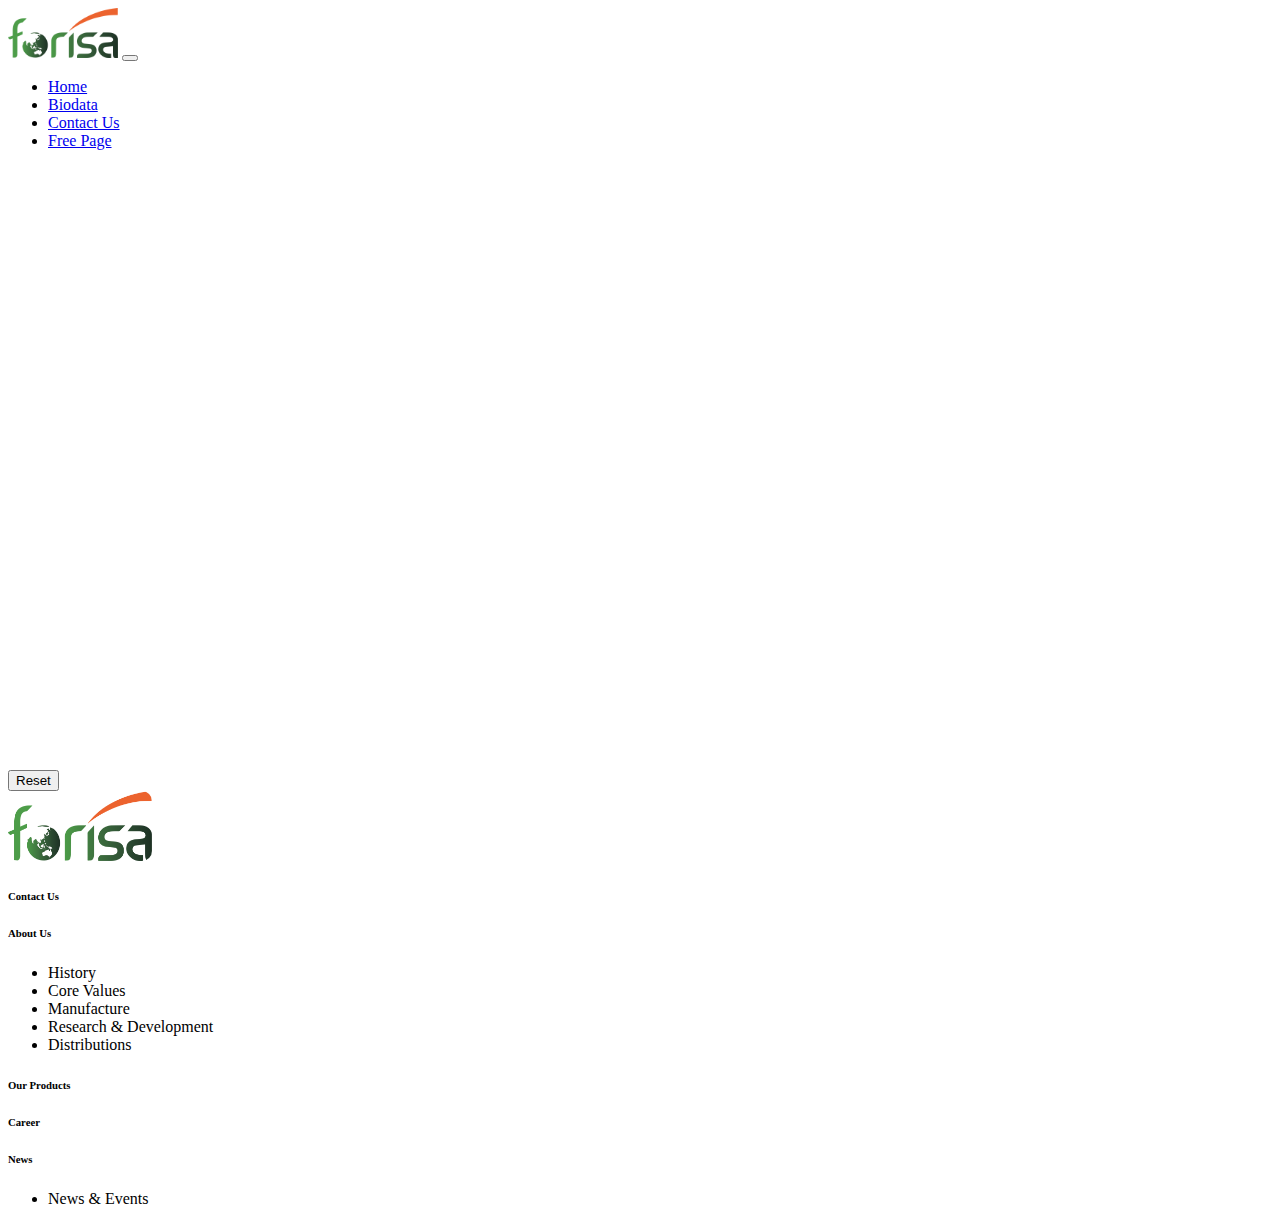
<file: bootstrap/freepage.html>
<!DOCTYPE html>
<html lang="en">

<head>
    <meta charset="UTF-8">

    <meta name="viewport" content="width=device-width, initial-scale=1.0">
    <title>Bootstrap</title>
    <link href="https://cdn.jsdelivr.net/npm/bootstrap@5.1.3/dist/css/bootstrap.min.css" rel="stylesheet"
        integrity="sha384-1BmE4kWBq78iYhFldvKuhfTAU6auU8tT94WrHftjDbrCEXSU1oBoqyl2QvZ6jIW3" crossorigin="anonymous">
    <link rel="stylesheet" href="style.css">
</head>

<body>
    <nav class="navbar navbar-expand-lg navbar-light bg-light fixed-top">
        <div class="container">
            <nav class="flex items-center"></nav>
            <img src="images/forisa.png" alt="Logo" class="logo" width="110">
            <button class="navbar-toggler" type="button" data-bs-toggle="collapse"
                data-bs-target="#navbarSupportedContent" aria-controls="navbarSupportedContent" aria-expanded="false"
                aria-label="Toggle navigation">
                <span class="navbar-toggler-icon"></span>
            </button>
            <div class="collapse navbar-collapse" id="navbarSupportedContent">
                <ul class="navbar-nav ms-auto mb-2 mb-lg-0 d-flex gap-3 mx-auto">

                    <li class="nav-item">
                        <a class="nav-link overline" href="index.html">Home</a>
                    </li>

                    <li class="nav-item">
                        <a class="nav-link" href="biodata.html">Biodata</a>
                    </li>

                    <li class="nav-item">
                        <a class="nav-link" href="contact_us.html">Contact Us</a>
                    </li>

                    <li class="nav-item">
                        <a class="nav-link" href="freepage.html">Free Page</a>
                    </li>

                </ul>

            </div>
        </div>
    </nav>

    <div class="container mt-5 p-5">
        <div class="row justify-content-center">
            <div class="col-8">
                <canvas id="drawingCanvas" class="border border-gray-400" width="1000" height="600"></canvas>
            </div>
        </div>
        <div class="row justify-content-center mt-4">
            <div class="col-8 text-center">
                <button id="resetButton" class="btn btn-secondary rounded-pill px-4 py-2">Reset</button>
            </div>
        </div>
    </div>
    <script>
        const canvas = document.getElementById("drawingCanvas");
        const ctx = canvas.getContext("2d");
        let painting = false;
    
        canvas.addEventListener("mousedown", () => {
            painting = true;
        });
    
        canvas.addEventListener("mouseup", () => {
            painting = false;
            ctx.beginPath();
        });
    
        canvas.addEventListener("mousemove", draw);
    
        function draw(e) {
            if (!painting) return;
    
            ctx.lineWidth = 5;
            ctx.lineCap = "round";
            ctx.strokeStyle = "black";
    
            ctx.lineTo(e.clientX - canvas.offsetLeft, e.clientY - canvas.offsetTop);
            ctx.stroke();
            ctx.beginPath();
            ctx.moveTo(e.clientX - canvas.offsetLeft, e.clientY - canvas.offsetTop);
        }
    
        const resetButton = document.getElementById("resetButton");
        resetButton.addEventListener("click", () => {
            ctx.clearRect(0, 0, canvas.width, canvas.height);
        });
    </script>
    







 <!-- FOOTER -->
 <footer class="bg-success py-5">
    <div class="container">
        <div class="row text-white text-center">
            <div class="col-md-2">
                <img src="images/forisa.png" alt="Forisa" class="img-fluid bg-white p-3 d-block" style="height: 50px; width: 144px; height: 70px; border-radius: 10px;">
            </div>
            <div class="col-md-2">
                <h6 class="font-weight-bold mb-3">Contact Us</h6>
            </div>
            <div class="col-md-2">
                <h6 class="font-weight-bold mb-3">About Us</h6>
                <ul class="list-unstyled">
                    <li>History</li>
                    <li>Core Values</li>
                    <li>Manufacture</li>
                    <li>Research & Development</li>
                    <li>Distributions</li>
                </ul>
            </div>
            <div class="col-md-2">
                <h6 class="font-weight-bold mb-3">Our Products</h6>
            </div>
            <div class="col-md-2">
                <h6 class="font-weight-bold mb-3">Career</h6>
            </div>
            <div class="col-md-2">
                <h6 class="font-weight-bold mb-3">News</h6>
                <ul class="list-unstyled">
                    <li>News & Events</li>
                </ul>
            </div>
        </div>
    </div>
</footer>



  <div class="carousel-item" data-bs-interval="2000">

  </div>
  <!-- </div>
          </div>
      </div> -->
  <!-- </section> -->





  <script src="https://cdn.jsdelivr.net/npm/bootstrap@5.1.3/dist/js/bootstrap.bundle.min.js"
    integrity="sha384-ka7Sk0Gln4gmtz2MlQnikT1wXgYsOg+OMhuP+IlRH9sENBO0LRn5q+8nbTov4+1p"
    crossorigin="anonymous"></script>

</body>

</html>
</file>
<file: style.css>
body{
    margin: 0;
    padding: 0;
    font-family: sans-serif;
}
.navbar {
    background-color: white;
    display: flex;
    align-items: center;
    padding: 10px 40px 10px 40px;
    font-family: sans-serif;
}
.logo-m{
    margin-right: 50px;
}

.logo {
    width: 110px;
    margin-left: 130px;
    margin-right: 250px;
}


.nav-links {
    display: flex;
    gap: 50px;
}

.nav-links a {
    text-decoration: overline;
}

.nav-links a {
    color: black;;
    text-align: center;
    padding: 0px 16px;
    text-decoration: none;
    margin: 16px;
}

.nav-links a:hover {
    text-decoration: overline; 
}


/* bagian 222222 */
/* bagian 222222 */
/* bagian 222222 */

.bagian1 {
  width: 100%; /* Set the width of the container to 100% of the viewport width */
  overflow: hidden; /* Hide any content that overflows */
  text-align: center; /* Center the content horizontally */
}

.wide-image {
  width: 100%; /* Set the width of the image to 100% of the container width */
  height: auto; /* Automatically adjust the height to maintain the aspect ratio */
}


.kolom {
    margin-top: 50px;
    margin-bottom: 50px;
}

.kolom .deskripsi {
    font-size: 16px;
    font-family: Verdana, Geneva, Tahoma, sans-serif;
    color: #364f6b;
    display: flex;
    justify-content: center;
}

.wrapper h1 {
    font-family: Verdana, Arial, sans-serif, sans-serif;
    font-weight: 600;
    font-size: 38px;
    margin-bottom: 20px;
    color: #3d4901;
    width: 100%;
    line-height: 50px;
    display: flex;
    justify-content: center;

}

.wrapper p {
    font-family: sans-serif;
    text-align: justify;
    text-align-last: center;
    margin: 0 200px 0 200px;
}

button {
    background: #3d4901;
    border-radius: 6rem;
    margin-top: 20px;
    padding: 10px 15px;
    color: #FFFFFF;
    font-family: Verdana, Geneva, Tahoma, sans-serif;
    font-size: 15px;
    border: 0;
}

/* bagian 33333 */
/* bagian 33333 */
/* bagian 33333 */

.merek-m {
    display: flex;
    overflow-clip-margin:;
    overflow: ;

}

.merek-m img{
    width: 151px;
    height: 151px;
    margin: 50px 73px 0 73px;
}

/* bagian 444444 */
/* bagian 444444 */
/* bagian 444444 */

video {
    width: 100%;
    height: auto;
}

/* Centered text styles */
.text-center {
    text-align: center;
    position: relative;
    font-family: sans-serif;
}

.header-manufacture {
    position: absolute;
    top: 40%;
    left: 10%;
    right: 10%;
    color: white;
    text-align: center; /* Center the text */
}

.text-manufacture {
    position: absolute;
    top: 50%; /* Adjust the top position */
    left: 10%;
    right: 10%;
    font-size: 1.3rem;
    color: white;
    text-align: center; /* Center the text */
}

.link-manufacture {
    position: absolute;
    top: 70%; /* Adjust the top position */
    left: 10%;
    right: 10%;
}

/* bagaian55555 */
/* bagaian55555 */
/* bagaian55555 */

.perusahaan {
 margin: 40px 0 50px 0;
}

/* bagian6666 */
/* bagian6666 */
/* bagian6666 */

/* atas
/* atas */
/* atas */
.row-4{
    box-sizing: border-box;
    margin-top: 100px;

  }

  .berita{
    text-align: center;
    font-size: 20px;
    color:#3e5042;
  }

/* bawah*/
/* bawah*/
/* bawah*/

.container {
  height: 500px;
  width: 1200px;
  display: flex;
  margin: auto;
  justify-content: center;
}

.box {
  height: 370px;
  width: 330px;
  border: 2px solid black;
  border-radius: 50px;
}

.tempat- {
  width: 33%;
  margin-left: 15px;
  margin-right: 15px;
  background-color: white;
  color: #073042;
  position: relative;
}

.box img {
    height: 196px;
    width: 380px;
    border-top-left-radius: 50px;
    border-top-right-radius: 50px;
}


.tempat- h6 {
    display: flex;
    align-items: center;
    margin-left: 20px;
    margin-right: 20px;
    padding:  20px;
    text-decoration: none;
    text-align: center;
    position: absolute;
    bottom: 0;
    left: 0;
    width: 100%; /* Menyebabkan teks mengisi seluruh lebar box */
    color: #33433f;
    font-size: 20px;
    transition: color 0.3s;
  }
  
  .tempat- h6:hover {
    color: #3e5042;
  
  }
  

  /* bagian 77777 */
  /* bagian 77777 */
  /* bagian 77777 */


  .gambar-2 {
    position: relative;
    height: auto;
  }
  
  .text-center {
    position: relative;
    text-align: center;
    color: white;
  }
  
  .gambar-m {
    width: 100%;
    height: auto;
    max-width: none;
    max-height: none;
  }
  
  .text-overlay {
    position: absolute;
    top: 50%;
    left: 50%;
    transform: translate(-50%, -50%);
    width: 80%; /* Sesuaikan lebar teks overlay sesuai kebutuhan Anda */
    padding: 20px;
    border-radius: 10px;
    text-align: center; /* Teks di tengah gambar */
  }
  .header-join,
  .text-join,
  .link-join,
  .btn {
    margin: 10px 0; /* Jarak antara elemen-elemen teks */
  }

  /* bagian 888888 */
  /* bagian 888888 */
  /* bagian 888888 */

/* CSS untuk footer dan kolom-kolomnya */
/* CSS untuk footer dan kolom-kolomnya */
footer {
  background-color: #21b04c;
  margin-top: -4px;
  margin-bottom: -50px;
}

.footer-bawah {
  display: flex;
  justify-content: center;
}

.logo-bawah-footer ul {
  list-style-type: none;
  text-align: start;
  padding: 30px;
  color: white;
  font-size: 12.8px;
  margin: 10px;
  padding-right: 40px;
}

.logo-bawah-footer li {
  margin-bottom: 10px;
}

.logo-bawah-footer img{
  height: 50px;
  background-color: white;
  padding: 10px;
  border-radius: 20px;
}
</file>
<file: bootstrap/style.css>
/* responsive css*/

@media only screen and (max-width: 767px) {
    
}
</file>
<file: midp/style.css>
body{
    margin: 0;
    padding: 0;
    font-family: sans-serif;
}
.navbar {
    background-color: white;
    display: flex;
    align-items: center;
    padding: 10px 40px 10px 40px;
    font-family: sans-serif;
}
.logo-m{
    margin-right: 50px;
}

.logo {
    width: 110px;
    margin-left: 130px;
    margin-right: 250px;
}


.nav-links {
    display: flex;
    gap: 50px;
}

.nav-links a {
    text-decoration: overline;
}

.nav-links a {
    color: black;;
    text-align: center;
    padding: 0px 16px;
    text-decoration: none;
    margin: 16px;
}

.nav-links a:hover {
    text-decoration: overline; 
}


/* bagian 222222 */
/* bagian 222222 */
/* bagian 222222 */

.bagian1 {
  width: 100%; /* Set the width of the container to 100% of the viewport width */
  overflow: hidden; /* Hide any content that overflows */
  text-align: center; /* Center the content horizontally */
}

.wide-image {
  width: 100%; /* Set the width of the image to 100% of the container width */
  height: auto; /* Automatically adjust the height to maintain the aspect ratio */
}


.kolom {
    margin-top: 50px;
    margin-bottom: 50px;
}

.kolom .deskripsi {
    font-size: 16px;
    font-family: Verdana, Geneva, Tahoma, sans-serif;
    color: #364f6b;
    display: flex;
    justify-content: center;
}

.wrapper h1 {
    font-family: Verdana, Arial, sans-serif, sans-serif;
    font-weight: 600;
    font-size: 38px;
    margin-bottom: 20px;
    color: #3d4901;
    width: 100%;
    line-height: 50px;
    display: flex;
    justify-content: center;

}

.wrapper p {
    font-family: sans-serif;
    text-align: justify;
    text-align-last: center;
    margin: 0 200px 0 200px;
}

button {
    background: #3d4901;
    border-radius: 6rem;
    margin-top: 20px;
    padding: 10px 15px;
    color: #FFFFFF;
    font-family: Verdana, Geneva, Tahoma, sans-serif;
    font-size: 15px;
    border: 0;
}

/* bagian 33333 */
/* bagian 33333 */
/* bagian 33333 */

.merek-m {
    display: flex;
    overflow-clip-margin:;
    overflow: ;

}

.merek-m img{
    width: 151px;
    height: 151px;
    margin: 50px 73px 0 73px;
}

/* bagian 444444 */
/* bagian 444444 */
/* bagian 444444 */

video {
    width: 100%;
    height: auto;
}

/* Centered text styles */
.text-center {
    text-align: center;
    position: relative;
    font-family: sans-serif;
}

.header-manufacture {
    position: absolute;
    top: 40%;
    left: 10%;
    right: 10%;
    color: white;
    text-align: center; /* Center the text */
}

.text-manufacture {
    position: absolute;
    top: 50%; /* Adjust the top position */
    left: 10%;
    right: 10%;
    font-size: 1.3rem;
    color: white;
    text-align: center; /* Center the text */
}

.link-manufacture {
    position: absolute;
    top: 70%; /* Adjust the top position */
    left: 10%;
    right: 10%;
}

/* bagaian55555 */
/* bagaian55555 */
/* bagaian55555 */

.perusahaan {
 margin: 40px 0 50px 0;
}

/* bagian6666 */
/* bagian6666 */
/* bagian6666 */

/* atas
/* atas */
/* atas */
.row-4{
    box-sizing: border-box;
    margin-top: 100px;

  }

  .berita{
    text-align: center;
    font-size: 20px;
    color:#3e5042;
  }

/* bawah*/
/* bawah*/
/* bawah*/

.container {
  height: 500px;
  width: 1200px;
  display: flex;
  margin: auto;
  justify-content: center;
}

.box {
  height: 370px;
  width: 330px;
  border: 2px solid black;
  border-radius: 50px;
}

.tempat- {
  width: 33%;
  margin-left: 15px;
  margin-right: 15px;
  background-color: white;
  color: #073042;
  position: relative;
}

.box img {
    height: 196px;
    width: 380px;
    border-top-left-radius: 50px;
    border-top-right-radius: 50px;
}


.tempat- h6 {
    display: flex;
    align-items: center;
    margin-left: 20px;
    margin-right: 20px;
    padding:  20px;
    text-decoration: none;
    text-align: center;
    position: absolute;
    bottom: 0;
    left: 0;
    width: 100%; /* Menyebabkan teks mengisi seluruh lebar box */
    color: #33433f;
    font-size: 20px;
    transition: color 0.3s;
  }
  
  .tempat- h6:hover {
    color: #3e5042;
  
  }
  

  /* bagian 77777 */
  /* bagian 77777 */
  /* bagian 77777 */


  .gambar-2 {
    position: relative;
    height: auto;
  }
  
  .text-center {
    position: relative;
    text-align: center;
    color: white;
  }
  
  .gambar-m {
    width: 100%;
    height: auto;
    max-width: none;
    max-height: none;
  }
  
  .text-overlay {
    position: absolute;
    top: 50%;
    left: 50%;
    transform: translate(-50%, -50%);
    width: 80%; /* Sesuaikan lebar teks overlay sesuai kebutuhan Anda */
    padding: 20px;
    border-radius: 10px;
    text-align: center; /* Teks di tengah gambar */
  }
  .header-join,
  .text-join,
  .link-join,
  .btn {
    margin: 10px 0; /* Jarak antara elemen-elemen teks */
  }

  /* bagian 888888 */
  /* bagian 888888 */
  /* bagian 888888 */

/* CSS untuk footer dan kolom-kolomnya */
/* CSS untuk footer dan kolom-kolomnya */
footer {
  background-color: #21b04c;
  margin-top: -4px;
  margin-bottom: -50px;
}

.footer-bawah {
  display: flex;
  justify-content: center;
}

.logo-bawah-footer ul {
  list-style-type: none;
  text-align: start;
  padding: 30px;
  color: white;
  font-size: 12.8px;
  margin: 10px;
  padding-right: 40px;
}

.logo-bawah-footer li {
  margin-bottom: 10px;
}

.logo-bawah-footer img{
  height: 50px;
  background-color: white;
  padding: 10px;
  border-radius: 20px;
}
</file>
<file: biodata.css>
.navbar {
    background-color: white;
    display: flex;
    align-items: center;
    padding: 10px 40px 10px 40px;
    font-family: sans-serif;
}
.logo-m{
    margin-right: 50px;
}

.logo {
    width: 110px;
    margin-left: 130px;
    margin-right: 250px;
}


.nav-links {
    display: flex;
    gap: 50px;
}

.nav-links a {
    text-decoration: overline;
}

.nav-links a {
    color: black;;
    text-align: center;
    padding: 0px 16px;
    text-decoration: none;
    margin: 16px;
}

.nav-links a:hover {
    text-decoration: overline; 
}

/* Reset default margin and padding */
body, html {
    margin: 0;
    padding: 0;
    height: 100%;
}

/* Create a container for the biodata */
.container {
    display: flex;
    justify-content: center;
    align-items: center;
    height: 100vh;
    background-color: #f2f2f2;
}

/* Style the profile image */
.profile img {
    width: 150px;
    height: 150px;
    border-radius: 50%;
    object-fit: cover;
}

/* Style the biodata information */
.info {a
    background-color: #ffffff;
    max-width: 400px;
    padding: 20px;
    border: 1px solid #ccc;
    border-radius: 5px;
    box-shadow: 0 0 10px rgba(0, 0, 0, 0.1);
    text-align: center;
    font-family: Arial, sans-serif;
}

.info h1 {
    font-size: 24px;
}

.info p {
    font-size: 16px;
}
</file>
